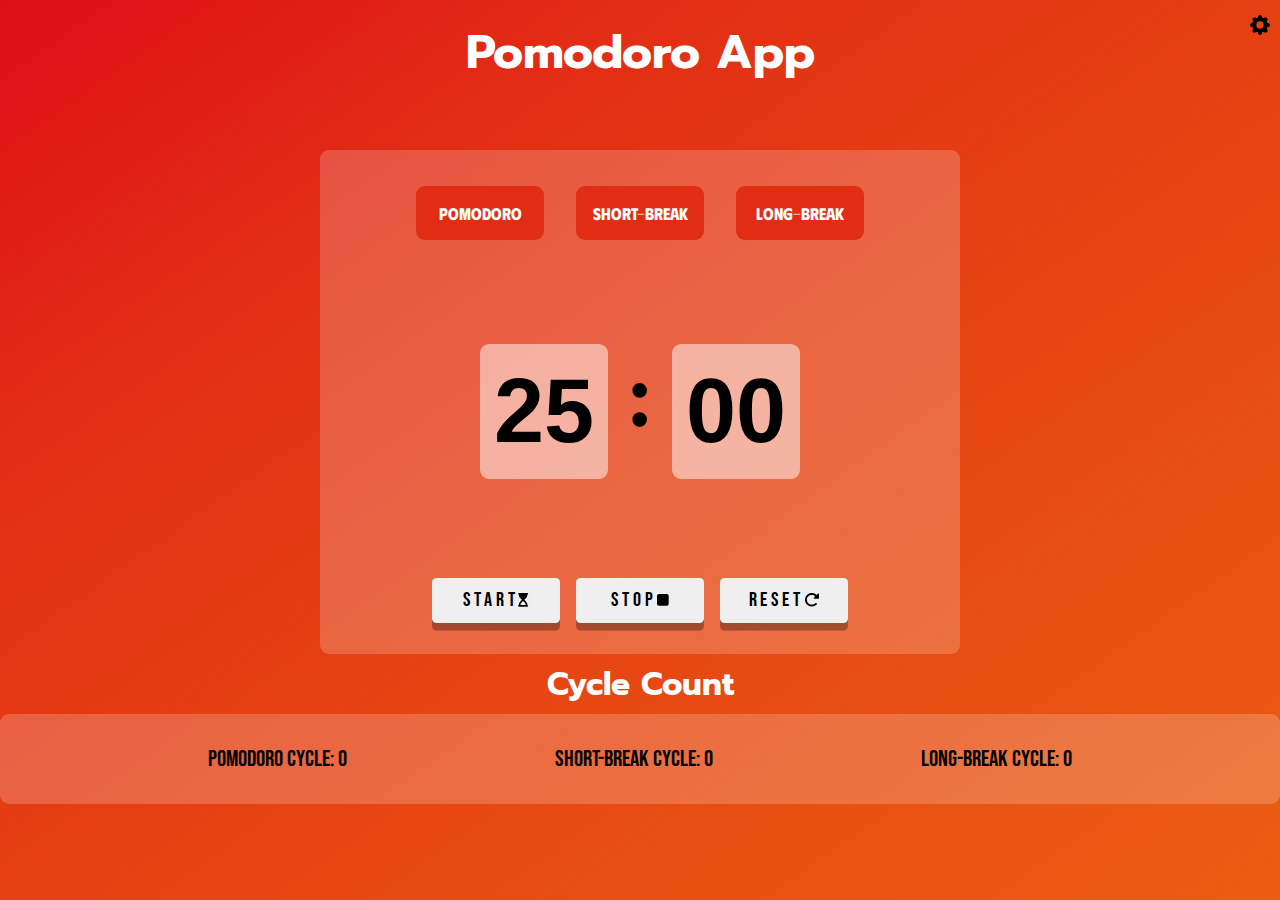
<file: My Work/Advanced Pomodoro TImer.html>
<!DOCTYPE html>
<html lang="en">

<head>
    <meta charset="UTF-8">
    <meta name="viewport" content="width=device-width, initial-scale=1.0">
    <title>Pomodoro TImer</title>
    <link rel="stylesheet"
        href="https://fonts.googleapis.com/css2?family=Material+Symbols+Outlined:opsz,wght,FILL,GRAD@24,400,0,0" />
    <style>
        @import url('https://fonts.googleapis.com/css2?family=Bebas+Neue&family=Phudu&family=Prompt&display=swap');

        html {
            font-size: 15px;
        }

        * {
            margin: 0;
            padding: 0;
        }

        body {
            background-repeat: no-repeat;
            background-attachment: fixed;
            position: relative;
            background-image: linear-gradient(to right bottom, #de0e17, #e22d15, #e54013, #e84f12, #eb5d12);
        }

        h1 {
            display: flex;
            justify-content: center;
            align-items: center;
            overflow: hidden;
            width: 100%;
            height: 7rem;
            font-size: 3.125rem;
            color: white;
            font-family: 'Prompt', sans-serif;
        }

        h1#heading2 {
            display: flex;
            justify-content: center;
            align-items: center;
            overflow: hidden;
            width: 100%;
            height: 4rem;
            font-size: 2.125rem;
            color: white;
            font-family: 'Prompt', sans-serif;
        }

        #box {
            width: 50%;
            height: 56vh;
            background-color: rgba(255, 255, 255, 0.2);
            display: flex;
            justify-content: space-evenly;
            align-items: center;
            flex-direction: column;
            margin: 5vh auto 0vh;
            border: none;
            border-radius: 0.6rem;
            z-index: 0;
        }

        #box2 {
            min-width: 50%;
            height: 10vh;
            background-color: rgba(255, 255, 255, 0.2);
            display: flex;
            justify-content: space-evenly;
            align-items: center;
            font-size: 1.5rem;
            margin: 0vh auto;
            border: none;
            font-family: 'Bebas Neue', sans-serif;
            border-radius: 0.6rem;
        }

        input::-webkit-outer-spin-button,
        input::-webkit-inner-spin-button {
            -webkit-appearance: none;
            margin: 0;
        }

        #Time_types {
            width: 80%;
            height: 10vh;
            display: flex;
            justify-content: space-evenly;
            align-items: center;
            text-transform: capitalize;
        }

        .type {
            width: 10vw;
            height: 6vh;
            display: flex;
            justify-content: center;
            align-items: center;
            color: white;
            background: #e22d15;
            border-radius: 0.6rem;
            cursor: pointer;
            transition: 1s;
            font-size: 1.125rem;
            font-family: 'Phudu', cursive;
        }

        .type:hover {
            background: white;
            color: #e22d15;
            box-shadow: 0px 0px 0.938rem 0.25rem rgba(255, 255, 255, 0.89);
        }

        .type:active {
            transform: scale(.50);
        }

        #time_input {
            width: 50%;
            height: 30vh;
            display: flex;
            justify-content: space-evenly;
            align-items: center;
            /* margin-bottom: 4vh; */
            overflow: hidden;
        }

        input {
            border-radius: 0.6rem;
            border: none;
            background-color: rgba(255, 255, 255, 0.5);
        }

        #colon,
        #minutes_input,
        #seconds_input {
            width: 10vw;
            height: 15vh;
            font-size: 6rem;
            font-weight: 700;
            text-align: center;
        }

        #btns {
            width: 35vw;
            /* background-color: black; */
            height: 8vh;
            display: flex;
            justify-content: space-evenly;
            align-items: center;
        }

        button {
            width: 10vw;
            height: 5vh;
            font-size: 1.3rem;
            border-radius: 0.3rem;
            border: none;
            display: flex;
            justify-content: center;
            align-items: center;
            cursor: pointer;
            letter-spacing: 0.3vw;
            box-shadow: 0px 0.50rem 0px 0px rgba(0, 0, 0, 0.3);
            font-family: 'Bebas Neue', sans-serif;
        }

        button:hover .icon {
            color: #de0e17;
        }

        button:active {
            transform: scale(.95);
        }

        #sgear {
            display: block;
            position: absolute;
            right: 10px;
            top: 15px;
            cursor: pointer;
            z-index: 2;
            /* background-color: white; */
        }

        #cgear {
            display: block;
            position: absolute;
            cursor: pointer;
            z-index: 0;
            right: 10px;
            top: 15px;
            color: white;
            font-weight: 20px;
        }

        #setting {
            background-image: linear-gradient(to right bottom, #0dc00c, #00bd4f, #00b873, #00b28c, #09aa9b);
            opacity: 1;
            width: 100%;
            top: 0;
            display: none;
            position: absolute;
            height: 100vh;
        }


        section#menu {
            color: white;
            background-color: rgba(235, 235, 235, 0.2);
            width: 40%;
            height: 70%;
            margin: 4vh auto;
            display: flex;
            flex-direction: column;
            justify-content: space-evenly;
            align-items: center;
            font-size: 30px;
            overflow: hidden;
            border-radius: 20px;
            border: none;
            font-family: 'Bebas Neue', sans-serif;
            outline-style: double;
            outline-width: 4px;
            outline-color: black;
        }

        .timemenu {
            width: 8vw;
            height: 10vh;
            margin-bottom: 2vh;
            font-size: 50px;
            font-family: 'Bebas Neue', sans-serif;
            letter-spacing: .2vw;
        }

        @media screen and (max-width:1150px) {}

        @media screen and (max-width:750px) {
            html {
                font-size: 15px;
            }

            #box {
                min-width: 40%;
                height: 70vh;
            }

            #Time_types {
                height: 15vh;
                flex-direction: column;
                justify-content: space-evenly;
                align-items: center;
            }

            .type {
                min-width: 80%;
                height: 3vh;
                font-weight: 300;
                font-size: 1rem;
                font-family: 'Phudu', cursive;
            }

            #time_input {
                min-width: 80%;
                height: 20vh;
                display: flex;
            }


            #colon,
            #minutes_input,
            #seconds_input {
                width: 15vw;
                height: 15vh;
                font-size: 4rem;
                text-align: center;
            }

            #btns {
                width: 80%;
                height: 8vh;
                justify-content: space-between;
                align-items: center;
            }

            button {
                min-width: 30%;
                height: 3vh;
                font-size: 1rem;
            }

            section#menu {
                font-size: 20px;
            }

            .timemenu {
                font-size: 20px;
            }
        }

        @media screen and (max-width:450px) {
            #box {
                min-width: 80%;
            }

            #time_input {
                min-width: 80%;
                flex-direction: row;
                height: auto;
                margin: 3vh 0vh;
            }

            #time_input input {
                width: 40%;
                height: 14vh;
                font-size: 4rem;
            }
            #setting{
                height: 125vh;
            }

            section#menu {
                min-width: 80%;
                height: 70vh;
            }

            section#menu span {
                display: flex;
                flex-direction: row;
                justify-content: center;
                align-items: center;
                width: 90%;
                flex-wrap: nowrap;
                padding: 1vh;
            }

            .timemenu {
                width: 16vw;
                height: 10vh;
                margin-bottom: 2vh;
                font-size: 50px;
                font-family: 'Bebas Neue', sans-serif;
                letter-spacing: .2vw;
            }
        }

        @media screen and (max-width:350px) {
            h1 {
                font-size: 2.125rem;
            }

            .type {
                letter-spacing: .1rem;
                font-weight: 100;
                font-size: .5rem;
                font-family: 'Phudu', cursive;
            }

            section#menu {
                color: white;
                background-color: rgba(235, 235, 235, 0.2);
                width: 40%;
                height: 80%;
                font-size: 15px;
            }

            #box {
                min-width: 80%;
                height: auto;
                padding: 3vh 3vh;
            }

            #box2 {
                font-size: 1rem;
            }

            #Time_types {
                min-width: 100%;
                flex-direction: column;
            }

            #Time_types .type {
                min-width: 50%;
                font-size: .6rem;
            }

            #time_input {
                min-width: 80%;
                flex-direction: row;
                height: auto;
                margin: 3vh 0vh;
            }

            #time_input input {
                width: 40%;
                height: 14vh;
                font-size: 4rem;
            }

            #btns {
                min-width: 90%;
                height: max-content;
                flex-direction: row;

            }

            #btns button {
                min-width: 30%;
                font-size: 1rem;
            }
            section#menu {
                min-width: 80%;
                height: 50%;
            }

            section#menu span {
                display: flex;
                flex-direction: row;
                justify-content: center;
                align-items: center;
                width: 90%;
                flex-wrap: nowrap;
                padding: 1vh;
            }

            .timemenu {
                width: 16vw;
                height: 10vh;
                margin-bottom: 2vh;
                font-size: 50px;
                font-family: 'Bebas Neue', sans-serif;
                letter-spacing: .2vw;
            }
        }

        @media screen and (max-width:250px) {
            #time_input input {
                width: 100%;
                height: 14vh;
                font-size: 3rem;
            }
        }
    </style>
</head>

<body>
    <h1>Pomodoro App</h1>
    <div id="setting" class="">
        <h1>Set Custom Time</h1>
        <svg xmlns="http://www.w3.org/2000/svg" width="20" height="20" fill="currentColor" id="cgear"
            viewBox="0 0 16 16">
            <path
                d="M14 1a1 1 0 0 1 1 1v12a1 1 0 0 1-1 1H2a1 1 0 0 1-1-1V2a1 1 0 0 1 1-1h12zM2 0a2 2 0 0 0-2 2v12a2 2 0 0 0 2 2h12a2 2 0 0 0 2-2V2a2 2 0 0 0-2-2H2z" />
            <path
                d="M4.646 4.646a.5.5 0 0 1 .708 0L8 7.293l2.646-2.647a.5.5 0 0 1 .708.708L8.707 8l2.647 2.646a.5.5 0 0 1-.708.708L8 8.707l-2.646 2.647a.5.5 0 0 1-.708-.708L7.293 8 4.646 5.354a.5.5 0 0 1 0-.708z" />
        </svg>
        <section id="menu">
            <span>
                <label for="pomodoro">Enter Pomorodo Time <br>
                </label> <input id="pminute" class="timemenu" type="number"> : <input id="psecond" class="timemenu"
                    type="number">
            </span>
            <span>
                <label for="short-break">Enter Short-Break Time <br>
                </label> <input id="sminute" class="timemenu" type="number"> : <input id="ssecond" class="timemenu"
                    type="number">
            </span>
            <span>
                <label for="long-break">Enter Long-Break Time <br>
                </label> <input id="lminute" class="timemenu" type="number"> : <input id="lsecond" class="timemenu"
                    type="number">
            </span>
            <span>
                <button id="timeSubmit" type="submit">Submit</button>
            </span>
        </section>
    </div>
    <svg xmlns="http://www.w3.org/2000/svg" width="20" height="20" fill="currentColor" id="sgear" viewBox="0 0 16 16">
        <path
            d="M9.405 1.05c-.413-1.4-2.397-1.4-2.81 0l-.1.34a1.464 1.464 0 0 1-2.105.872l-.31-.17c-1.283-.698-2.686.705-1.987 1.987l.169.311c.446.82.023 1.841-.872 2.105l-.34.1c-1.4.413-1.4 2.397 0 2.81l.34.1a1.464 1.464 0 0 1 .872 2.105l-.17.31c-.698 1.283.705 2.686 1.987 1.987l.311-.169a1.464 1.464 0 0 1 2.105.872l.1.34c.413 1.4 2.397 1.4 2.81 0l.1-.34a1.464 1.464 0 0 1 2.105-.872l.31.17c1.283.698 2.686-.705 1.987-1.987l-.169-.311a1.464 1.464 0 0 1 .872-2.105l.34-.1c1.4-.413 1.4-2.397 0-2.81l-.34-.1a1.464 1.464 0 0 1-.872-2.105l.17-.31c.698-1.283-.705-2.686-1.987-1.987l-.311.169a1.464 1.464 0 0 1-2.105-.872l-.1-.34zM8 10.93a2.929 2.929 0 1 1 0-5.86 2.929 2.929 0 0 1 0 5.858z" />
    </svg>

    <section id="box">
        <div id="Time_types">
            <h3 class="type">pomodoro</h3>
            <h3 class="type">short-break</h3>
            <h3 class="type">long-break</h3>
        </div>
        <div id="time_input">
            <input type="number" id="minutes_input" value="25" readonly>
            <div id="colon">:</div>
            <input type="number" id="seconds_input" value="00" readonly>
        </div>
        <div id="btns">
            <button id="startTime">Start <svg class="icon" xmlns="http://www.w3.org/2000/svg" height=".7em"
                    viewBox="0 0 384 512">
                    <path
                        d="M32 0C14.3 0 0 14.3 0 32S14.3 64 32 64V75c0 42.4 16.9 83.1 46.9 113.1L146.7 256 78.9 323.9C48.9 353.9 32 394.6 32 437v11c-17.7 0-32 14.3-32 32s14.3 32 32 32H64 320h32c17.7 0 32-14.3 32-32s-14.3-32-32-32V437c0-42.4-16.9-83.1-46.9-113.1L237.3 256l67.9-67.9c30-30 46.9-70.7 46.9-113.1V64c17.7 0 32-14.3 32-32s-14.3-32-32-32H320 64 32zM288 437v11H96V437c0-25.5 10.1-49.9 28.1-67.9L192 301.3l67.9 67.9c18 18 28.1 42.4 28.1 67.9z" />
                </svg></button>
            <button id="stopTime">Stop <svg xmlns="http://www.w3.org/2000/svg" height=".8em" viewBox="0 0 384 512">
                    <path
                        d="M0 128C0 92.7 28.7 64 64 64H320c35.3 0 64 28.7 64 64V384c0 35.3-28.7 64-64 64H64c-35.3 0-64-28.7-64-64V128z" />
                </svg></button>
            <button id="reset">Reset <svg xmlns="http://www.w3.org/2000/svg" height=".8em" viewBox="0 0 512 512">
                    <path
                        d="M463.5 224H472c13.3 0 24-10.7 24-24V72c0-9.7-5.8-18.5-14.8-22.2s-19.3-1.7-26.2 5.2L413.4 96.6c-87.6-86.5-228.7-86.2-315.8 1c-87.5 87.5-87.5 229.3 0 316.8s229.3 87.5 316.8 0c12.5-12.5 12.5-32.8 0-45.3s-32.8-12.5-45.3 0c-62.5 62.5-163.8 62.5-226.3 0s-62.5-163.8 0-226.3c62.2-62.2 162.7-62.5 225.3-1L327 183c-6.9 6.9-8.9 17.2-5.2 26.2s12.5 14.8 22.2 14.8H463.5z" />
                </svg></button>
        </div>
    </section>

    <h1 id="heading2">Cycle Count</h1>
    <section id="box2">
        <div>Pomodoro Cycle: <span id="pcount">0</span></div>
        <div>Short-Break Cycle: <span id="scount">0</span></div>
        <div>Long-Break Cycle: <span id="lcount">0</span></div>

    </section>

    <script>
        let obj2 = {
            pminute: 0,
            psecond: 0,
            sminute: 0,
            ssecond: 0,
            lminute: 0,
            lsecond: 0
        }

        let reset = document.getElementById("reset")
        let minutes = document.getElementById("minutes_input");
        let seconds = document.getElementById("seconds_input");
        let count = 2
        let pcount = 1
        let scount = 1
        let lcount = 0
        let startTime = document.getElementById("startTime");
        let stoptime = document.getElementById("stopTime");
        let time = null;
        let myAudio = new Audio('alarm-clock-short-6402.mp3')
        let obj = {
            minute: minutes.value,
            second: seconds.value,
        }

        let settingbtn = document.getElementById("sgear");
        settingbtn.addEventListener("click", () => {
            console.log("setting Btn Clicked");
            settingbtn.style.zIndex = -1
            canclebtn.style.zIndex = 3
            document.getElementById("setting").style.display = "block"
            document.getElementById("cgear").style.zIndex = 3
        })

        let canclebtn = document.getElementById("cgear");
        canclebtn.addEventListener("click", () => {
            console.log("cancle Btn Clicked");
            canclebtn.style.zIndex = -1
            settingbtn.style.zIndex = 2
            document.getElementById("setting").style.display = "none"
            document.getElementById("cgear").style.zIndex = 0
        })
        let timeSubmit = document.getElementById("timeSubmit");
        timeSubmit.addEventListener("click", () => {
            let pminutes = document.getElementById("pminute");
            let pseconds = document.getElementById("psecond");
            let sminutes = document.getElementById("sminute");
            let sseconds = document.getElementById("ssecond");
            let lminutes = document.getElementById("lminute");
            let lseconds = document.getElementById("lsecond");
            obj2.pminute = pminutes.value,
                obj2.psecond = pseconds.value,
                obj2.sminute = sminutes.value,
                obj2.ssecond = sseconds.value,
                obj2.lminute = lminutes.value,
                obj2.lsecond = lseconds.value
            minutes.value = pminutes.value
            seconds.value = pseconds.value
            canclebtn.style.zIndex = -1
            settingbtn.style.zIndex = 2
            document.getElementById("setting").style.display = "none"
            document.getElementById("cgear").style.zIndex = 0
        })

        function switchtoPomo() {
            pomobtn.style.background = "white"
            pomobtn.style.color = "#e22d15"
            document.body.style.backgroundImage = "linear-gradient(to right bottom, #de0e17, #e22d15, #e54013, #e84f12, #eb5d12)";
            Shortbtn.style.background = "#e22d15"
            Shortbtn.style.color = "white"
            Longbtn.style.background = "#e22d15"
            Longbtn.style.color = "white"
            if (obj2.pminute == 0 && obj2.psecond == 0) {
                minutes.value = 25;
                seconds.value = "00"
            }
            else {
                minutes.value = obj2.pminute
                seconds.value = obj2.psecond
            }
            obj.minute = minutes.value,
                obj.second = seconds.value,
                console.log(obj);

        }
        function switchtoShort() {
            pomobtn.style.background = "#004d7a"
            pomobtn.style.color = "white"
            Shortbtn.style.background = "white"
            Shortbtn.style.color = "#004d7a"
            document.body.style.backgroundImage = "linear-gradient(to right bottom, #051937, #004d7a, #008793, #00bf72, #a8eb12)";
            Longbtn.style.background = "#004d7a"
            Longbtn.style.color = "white"
            if (obj2.sminute == 0 && obj2.ssecond == 0) {

                minutes.value = "05";
                seconds.value = "00"
            }
            else {
                minutes.value = obj2.sminute
                seconds.value = obj2.ssecond
            }

            obj.minute = minutes.value,
                obj.second = seconds.value,
                console.log(obj);
        }
        function switchtoLong() {
            pomobtn.style.background = "#0a9114"
            pomobtn.style.color = "white"
            Shortbtn.style.background = "#0a9114"
            Shortbtn.style.color = "white"
            Longbtn.style.background = "white"
            Longbtn.style.color = "#0a9114"
            document.body.style.backgroundImage = "linear-gradient(to right bottom, #036f11, #0a9114, #17b414, #26d90f, #38ff00)";
            if (obj2.lminute == 0 && obj2.lsecond == 0) {

                minutes.value = 15;
                seconds.value = "00";
            }
            else {
                minutes.value = obj2.lminute
                seconds.value = obj2.lsecond
            }
            obj.minute = minutes.value,
                obj.second = seconds.value,
                console.log(obj);
        }

        function PomodoroTime() {

            if (minutes.value != 0 && seconds.value == 0) {
                minutes.value.innerHTML = minutes.value--;
                seconds.value = 59;

            }
            else if (minutes.value == 0 && seconds.value == 0) {
                console.log(`${minutes.value}:${seconds.value}`)
                clearInterval(time)
                myAudio.play()
                minutes.value = obj.minute
                seconds.value = obj.second
                console.log("Time-Out");

                if (count % 2 == 0 && pcount < 5) {
                    switchtoShort()
                    document.getElementById("pcount").innerText = pcount
                    alert("p TIme up" + pcount)
                    pcount++;
                    count++;
                }
                else if (count % 2 == 1 && scount < 5) {
                    if (pcount == 5) {
                        switchtoLong();
                        document.getElementById("lcount").innerText = 1
                    }
                    else {
                        switchtoPomo()
                        document.getElementById("scount").innerText = scount
                        alert("s TIme up" + scount)
                        scount++;
                        count++;
                    }
                }
            }
            else {
                console.log(`${minutes.value}:${seconds.value}`)
                seconds.value--;
            }
        }

        let pomobtn = document.getElementsByTagName("h3")[0]
        pomobtn.addEventListener("click", () => {
            pomobtn.style.background = "white"
            pomobtn.style.color = "#e22d15"
            document.body.style.backgroundImage = "";
            Shortbtn.style.background = "#e22d15"
            Shortbtn.style.color = "white"
            Longbtn.style.background = "#e22d15"
            Longbtn.style.color = "white"
            if (obj2.sminute == 0 && obj2.ssecond == 0) {
                minutes.value = 25;
                seconds.value = "00"
            }
            else {
                minutes.value = obj2.pminute
                seconds.value = obj2.psecond
            }
            obj.minute = minutes.value,
                obj.second = seconds.value,
                console.log(obj);
        })

        let Shortbtn = document.getElementsByTagName("h3")[1]
        Shortbtn.addEventListener("click", () => {
            pomobtn.style.background = "#004d7a"
            pomobtn.style.color = "white"
            Shortbtn.style.background = "white"
            Shortbtn.style.color = "#004d7a"
            document.body.style.backgroundImage = "linear-gradient(to right bottom, #051937, #004d7a, #008793, #00bf72, #a8eb12)";
            Longbtn.style.background = "#004d7a"
            Longbtn.style.color = "white"
            if (obj2.sminute == 0 && obj2.ssecond == 0) {

                minutes.value = "05";
                seconds.value = "00"
            }
            else {
                minutes.value = obj2.sminute
                seconds.value = obj2.ssecond
            }

            obj.minute = minutes.value,
                obj.second = seconds.value,
                console.log(obj);
        })

        let Longbtn = document.getElementsByTagName("h3")[2]
        Longbtn.addEventListener("click", () => {
            pomobtn.style.background = "#0a9114"
            pomobtn.style.color = "white"
            Shortbtn.style.background = "#0a9114"
            Shortbtn.style.color = "white"
            Longbtn.style.background = "white"
            Longbtn.style.color = "#0a9114"
            document.body.style.backgroundImage = "linear-gradient(to right bottom, #036f11, #0a9114, #17b414, #26d90f, #38ff00)";
            if (obj2.lminute == 0 && obj2.lsecond == 0) {

                minutes.value = 15;
                seconds.value = "00";
            }
            else {
                minutes.value = obj2.lminute
                seconds.value = obj2.lsecond
            }
            obj.minute = minutes.value,
                obj.second = seconds.value,
                console.log(obj);
        })

        startTime.addEventListener("click", () => {
            time = setInterval(() => {
                PomodoroTime()
            }, 1000);
        })

        stoptime.addEventListener("click", () => {
            clearInterval(time)
            if (minutes.value == obj.minute) {

                startTime.innerHTML = "Start"
            }
            else {
                startTime.innerHTML = `Resume <svg xmlns="http://www.w3.org/2000/svg"  height=".7em" viewBox="0 0 384 512"><!--! Font Awesome Free 6.4.2 by @fontawesome - https://fontawesome.com License - https://fontawesome.com/license (Commercial License) Copyright 2023 Fonticons, Inc. --><path d="M73 39c-14.8-9.1-33.4-9.4-48.5-.9S0 62.6 0 80V432c0 17.4 9.4 33.4 24.5 41.9s33.7 8.1 48.5-.9L361 297c14.3-8.7 23-24.2 23-41s-8.7-32.2-23-41L73 39z"/></svg>`
            }

        })

        reset.addEventListener("click", () => {
            clearInterval(time)
            startTime.innerHTML = `Start <svg xmlns="http://www.w3.org/2000/svg"  height=".8em"
                    viewBox="0 0 384 512"><path
                        d="M32 0C14.3 0 0 14.3 0 32S14.3 64 32 64V75c0 42.4 16.9 83.1 46.9 113.1L146.7 256 78.9 323.9C48.9 353.9 32 394.6 32 437v11c-17.7 0-32 14.3-32 32s14.3 32 32 32H64 320h32c17.7 0 32-14.3 32-32s-14.3-32-32-32V437c0-42.4-16.9-83.1-46.9-113.1L237.3 256l67.9-67.9c30-30 46.9-70.7 46.9-113.1V64c17.7 0 32-14.3 32-32s-14.3-32-32-32H320 64 32zM288 437v11H96V437c0-25.5 10.1-49.9 28.1-67.9L192 301.3l67.9 67.9c18 18 28.1 42.4 28.1 67.9z" />
                </svg>`
            minutes.value = obj.minute
            seconds.value = obj.second
        })
    </script>
</body>

</html>
</file>
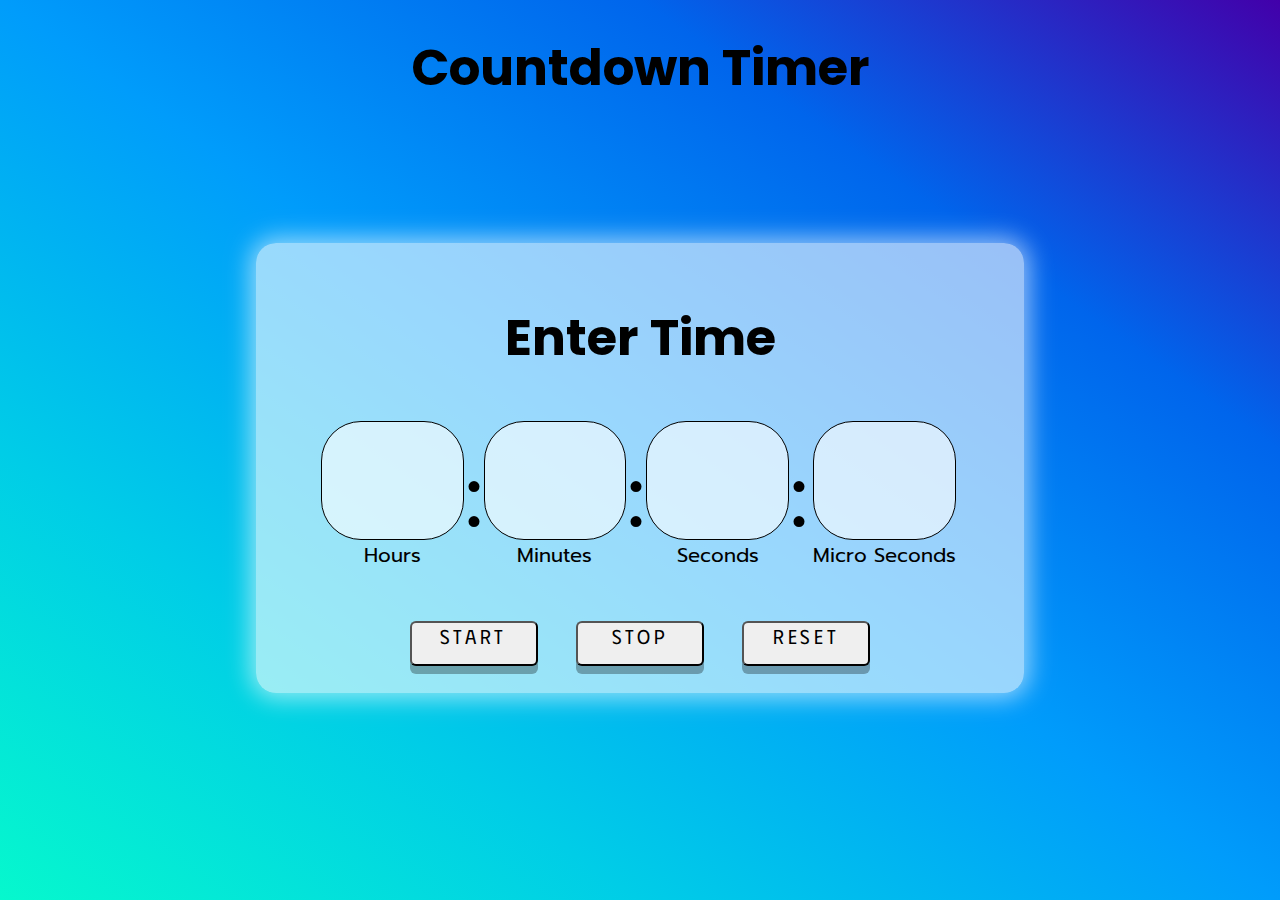
<file: My Work/Count-Down Watch.html>
<!DOCTYPE html>
<html lang="en">

<head>
    <meta charset="UTF-8">
    <meta name="viewport" content="width=device-width, initial-scale=1.0">
    <title>Countdown TImer</title>
    <style>
        @import url('https://fonts.googleapis.com/css2?family=Bebas+Neue&family=Phudu&family=Poppins:wght@300&family=Prompt&display=swap');

        * {
            margin: 0;
            padding: 0;
        }

        html {
            font-size: 16px;
        }

        body {
            background-repeat: no-repeat;
            background-attachment: fixed;
            background-image: linear-gradient(to left bottom, #4200aa, #0065ec, #009cfb, #00cde7, #06f8cd);
        }

        h1 {
            display: flex;
            justify-content: center;
            align-items: center;
            width: 100%;
            height: 15vh;
            font-size: 50px;
            font-family: 'Poppins', sans-serif;
        }

        #timeHeading {
            width: max-content;
            background-color: red;

        }

        #box {
            width: 60%;
            height: 50vh;
            display: flex;
            flex-direction: column;
            justify-content: center;
            align-items: center;
            margin: 12vh auto;
            border-radius: 20px;
            background-color: rgba(255, 255, 255, 0.6);
            box-shadow: 0px 0px 24px 5px rgba(255, 255, 255, 0.6);
            font-family: 'Prompt', sans-serif;

        }

        input::-webkit-outer-spin-button,
        input::-webkit-inner-spin-button {
            -webkit-appearance: none;
            margin: 0;
        }



        #time_input {
            width: 100%;
            height: 20vh;
            overflow: hidden;
            display: flex;
            justify-content: center;
            align-items: center;
            margin-bottom: 4vh;
            font-size: 100px;
        }

        .timeBox {
            width: 11vw;
            height: 13vh;
            font-size: 80px;
            text-align: center;
            border-radius: 40px;
            border: 1px solid black;
            font-family: 'Phudu', cursive;
            background-color: rgba(255, 255, 255, 0.6);

        }

        span.showTime {
            width: max-content;
            display: flex;
            overflow: hidden;
            text-align: center;
            font-size: 20px;
            text-transform: capitalize;
            flex-direction: column;
            justify-content: center;
            align-items: center;
        }

        .showTime:last-child {
            min-width: 150px;
        }

        #btns {
            width: 60%;
            display: flex;
            justify-content: space-between;
        }

        button {
            width: 10vw;
            height: 5vh;
            border-radius: 6px;
            font-size: 20px;
            display: flex;
            justify-content: center;
            cursor: pointer;
            letter-spacing: 0.3vw;
            box-shadow: 0px 0.50rem 0px 0px rgba(0, 0, 0, 0.3);
            font-family: 'Phudu', cursive;
        }

        button:hover {
            color: #0065ec;
            background-color: white;
            border-color: white;
        }

        button:active {
            transform: scale(.95);
        }

        #box2 {
            min-width: 50vw;
            overflow: hidden;
        }

        /* #status {
            transform: translateY(100px); 
        } */
        @media screen and (max-width:1000px) {
            #box {
                width: 90%;
            }

            #time_input {
                width: 100%;
                height: 20vh;
                overflow: hidden;
                display: flex;
                justify-content: space-evenly;
                align-items: center;
                margin-bottom: 4vh;
                font-size: 100px;
            }

            .timeBox {
                width: 15vw;
                height: 13vh;
                font-size: 80px;
                text-align: center;
            }
        }

        @media screen and (max-width:850px) {
            #box {
                width: 100%;
            }

            .timeBox {
                width: 15vw;
                height: 13vh;
                font-size: 50px;
                text-align: center;
            }
            #btns{
                min-width:60% ;
            }
            button {
            min-width: 18vw;
            height: 5vh;
            border-radius: 6px;
            font-size: 20px;
            display: flex;
            justify-content: center;
            cursor: pointer;
            letter-spacing: 0.3vw;
            box-shadow: 0px 0.50rem 0px 0px rgba(0, 0, 0, 0.3);
            font-family: 'Phudu', cursive;
        }

        }

        @media screen and (max-width:600px) {
            .timeBox {
                font-size: 20px;
                text-align: center;
            }
            h1 {
                font-size: 30px;
            }
            span.showTime {
            font-size: 10px;
        }
        .showTime {
            width: 100px;
        }
        .showTime:last-child {
            min-width: 100px;
        }
        }
    </style>
</head>

<body>
    <h1>Countdown Timer</h1>
    <section id="box">
        <div id="box2">
            <h1 id="status">Enter Time</h1>
        </div>
        <div id="time_input">
            <span class="showTime">
                <input type="number" class="timeBox" name="hours" id="hours_input" minlength="0" maxlength="23">hours
            </span>:
            <span class="showTime">
                <input type="number" class="timeBox" name="minutes" id="minutes_input" minlength="0" maxlength="59">
                Minutes</span>:
            <span class="showTime">
                <input type="number" class="timeBox" name="seconds" id="seconds_input" minlength="0" maxlength="59">
                Seconds</span>:
            <span class="showTime">
                <input type="number" class="timeBox" name="seconds" id="microseconds_input" minlength="0"
                    maxlength="99">
                Micro Seconds</span>
        </div>
        <div id="btns">
            <button id="startTime">Start</button>
            <button id="stopTime">Stop</button>
            <button id="reset">Reset</button>
        </div>
    </section>
    <script>
        let hours = document.getElementById("hours_input");
        let minutes = document.getElementById("minutes_input");
        let seconds = document.getElementById("seconds_input");
        let microseconds = document.getElementById("microseconds_input");
        let startTime = document.getElementById("startTime");
        let stoptime = document.getElementById("stopTime");
        let reset = document.getElementById("reset")
        let btn = document.getElementById("status");
        let timeobj = {
            Hours: hours.value,
            Minutes: minutes.value,
            Seconds: seconds.value,
            Microseconds: microseconds.value
        }

        let time =

            stoptime.addEventListener("click", () => {
                clearInterval(time)
                document.body.style.backgroundImage = 'linear-gradient(to left bottom, #dcdc02, #c5e300, #a8eb00, #82f200, #46f806)';

                setTimeout(() => {
                    document.getElementById("box2").style.display = "block"
                    btn.style.transform = "translateY(100px)"
                }, 0);
                setTimeout(() => {
                    btn.innerText = "Time Stops Now..."
                    title()
                }, 800);
                document.getElementsByTagName("h1")[0].style.color = "black"
            })

        reset.addEventListener("click", () => {
            clearInterval(time)
            if (hours.value == 0 && minutes.value == 0 && seconds.value == 0 && microseconds.value == 0) {
                hours.value = 0
                minutes.value = 0
                seconds.value = 0
                microseconds.value = 0
            }
            else {
                hours.value = timeobj.Hours
                minutes.value = timeobj.Minutes
                seconds.value = timeobj.Seconds
                microseconds.value = timeobj.Microseconds
            }
            document.body.style.backgroundImage = 'linear-gradient(to left bottom, #4200aa, #0065ec, #009cfb, #00cde7, #06f8cd)';

            setTimeout(() => {
                document.getElementById("box2").style.display = "block"
                btn.style.transform = "translateY(100px)"
            }, 0);
            setTimeout(() => {
                btn.innerText = "You Reset The Time"
                title()
            }, 800);

        })

        function CurrentTime() {

            if (hours.value != 0 && minutes.value != 0 && seconds.value != 0 && microseconds.value == 0) {
                seconds.value--;
                microseconds.value = 99;
                console.log(`${hours.value}:${minutes.value}:${seconds.value}:${microseconds.value}`)
            }
            else if (hours.value != 0 && minutes.value != 0 && seconds.value == 0 && microseconds.value == 0) {
                minutes.value--;
                seconds.value = 59;
                microseconds.value = 99;
                console.log(`${hours.value}:${minutes.value}:${seconds.value}:${microseconds.value}`)
            }
            else if (hours.value != 0 && minutes.value == 0 && seconds.value == 0 && microseconds.value == 0) {
                hours.value--;
                minutes.value = 59;
                seconds.value = 59;
                microseconds.value = 99;
                console.log(`${hours.value}:${minutes.value}:${seconds.value}:${microseconds.value}`)
            }
            else if (hours.value == 0 && minutes.value != 0 && seconds.value == 0 && microseconds.value == 0) {
                hours.value = 0;
                minutes.value--;
                seconds.value = 59;
                microseconds.value = 99;
                console.log(`${hours.value}:${minutes.value}:${seconds.value}:${microseconds.value}`)
            }
            else if (hours.value == 0 && minutes.value == 0 && seconds.value != 0 && microseconds.value == 0) {
                seconds.value--;
                microseconds.value = 99;
                console.log(`${hours.value}:${minutes.value}:${seconds.value}:${microseconds.value}`)
            }
            else if (hours.value == 0 && minutes.value != 0 && seconds.value != 0 && microseconds.value == 0) {
                hours.value = 0;
                seconds.value--;
                microseconds.value = 99;
                console.log(`${hours.value}:${minutes.value}:${seconds.value}:${microseconds.value}`)
            }
            else if (hours.value != 0 && minutes.value == 0 && seconds.value != 0 && microseconds.value == 0) {
                seconds.value--;
                microseconds.value = 99;
                console.log(`${hours.value}:${minutes.value}:${seconds.value}:${microseconds.value}`)
            }
            else if (hours.value == 0 && minutes.value == 0 && seconds.value == 0 && microseconds.value == 0) {
                console.log(`${hours.value}:${minutes.value}:${seconds.value}:${microseconds.value}`)
                clearInterval(time)
                console.log("Time-Out");
            }
            else {
                microseconds.value--;
                console.log(`${hours.value}:${minutes.value}:${seconds.value}:${microseconds.value}`)
            }
        }

        function title() {
            btn.style.transition = "2s"
            btn.style.transform = "translateY(0px)"
            return;
        }

        startTime.addEventListener("click", () => {
            if (hours.value == 0 && minutes.value == 0 && seconds.value == 0 && microseconds.value == 0) {
                alert("Enter Some Value")
            }
            else {

                document.body.style.backgroundImage = 'linear-gradient(to left bottom, #dc1e02, #ef6300, #fa9700, #fdc800, #f8f806)';
                timeobj.Hours = hours.value,
                    timeobj.Minutes = minutes.value,
                    timeobj.Seconds = seconds.value,
                    timeobj.Microseconds = microseconds.value
                setTimeout(() => {
                    document.getElementById("box2").style.display = "block"
                    btn.style.transform = "translateY(100px)"
                }, 0);
                setTimeout(() => {
                    btn.innerHTML = "Time Starts..."
                    title()
                }, 800);
                time = setInterval(() => {
                    CurrentTime()
                }, 10);
            }
        })
    </script>
</body>

</html>
</file>
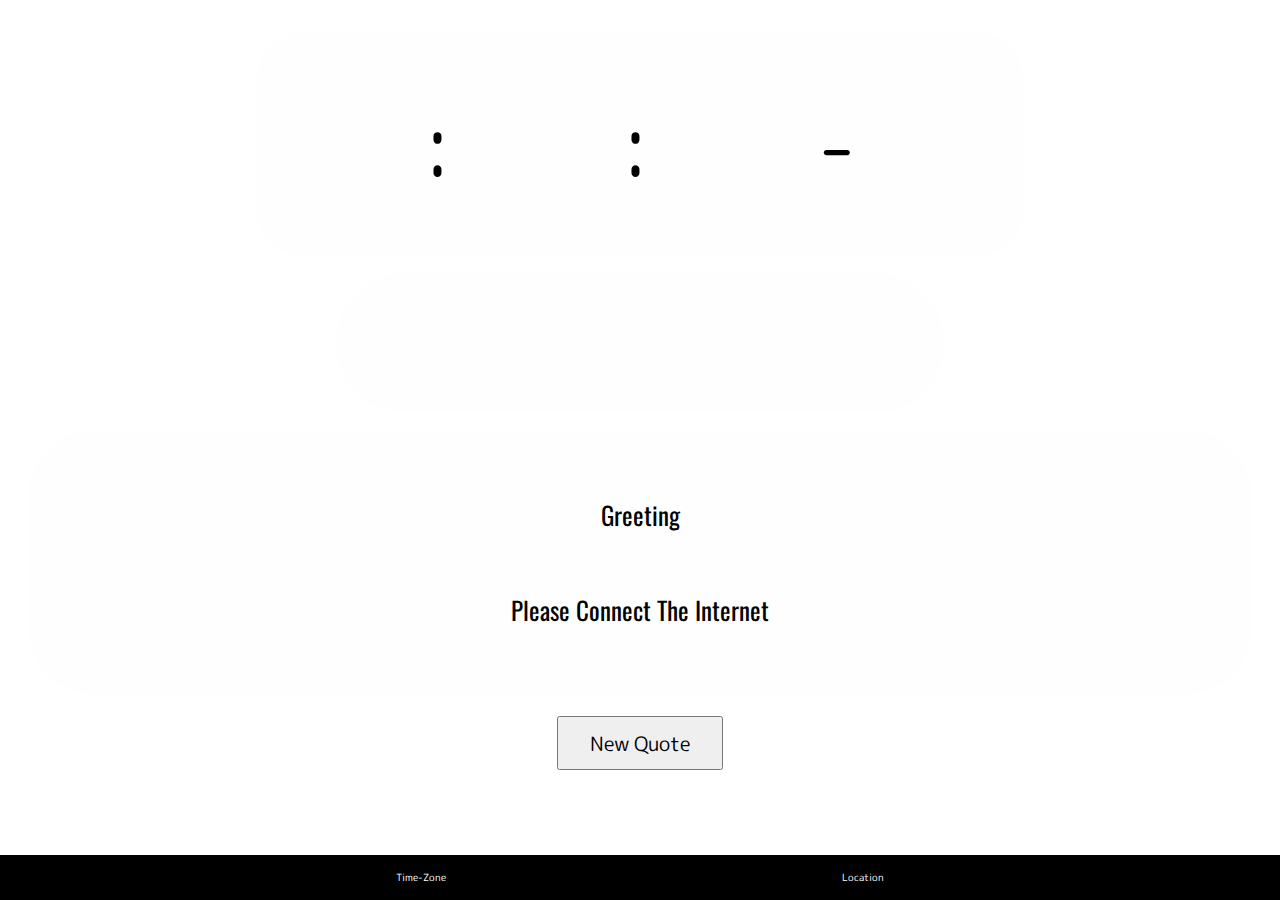
<file: My Work/Digital_Clock With Quote, Location.html>
<!DOCTYPE html>
<html lang="en">

<head>
    <meta charset="UTF-8">
    <meta name="viewport" content="width=device-width, initial-scale=1.0">
    <title>Digital Clock</title>
    <style>
        @import url('https://fonts.googleapis.com/css2?family=M+PLUS+Rounded+1c:wght@500&family=Oswald&family=Varela+Round&display=swap');

        * {
            margin: 0;
            padding: 0;
            font-family: 'M PLUS Rounded 1c', sans-serif;
        }

        body {
            background-size: cover;
            background-repeat: no-repeat;
            background-attachment: fixed;
        }

        #st {
            display: -webkit-box;
            display: -ms-flexbox;
            display: flex;
            -webkit-box-pack: space-evenly;
            -ms-flex-pack: space-evenly;
            justify-content: space-evenly;
            -webkit-box-align: center;
            -ms-flex-align: center;
            align-items: center;
            width: 60vw;
            height: 25vh;
            margin: 2rem auto 2rem auto;
            border-radius: 50px;
            background-color: rgba(253, 253, 253, 0.4);
        }

        span {
            display: -webkit-box;
            display: -ms-flexbox;
            display: flex;
            -webkit-box-pack: center;
            -ms-flex-pack: center;
            justify-content: center;
            -webkit-box-align: center;
            -ms-flex-align: center;
            align-items: center;
            width: 11vw;
            height: 18vh;
            border-radius: 50px;
            background: transparent;
            background-color: rgba(253, 253, 253, 0.588);
        }


        .font {
            text-align: center;
            font-size: 85px;
        }

        #day {
            width: 45vw;
            height: 12vh;
            display: -webkit-box;
            display: -ms-flexbox;
            display: flex;
            -webkit-box-pack: center;
            -ms-flex-pack: center;
            justify-content: center;
            -webkit-box-align: center;
            -ms-flex-align: center;
            align-items: center;
            font-size: 60px;
            border-radius: 50px;
            outline: 15px solid rgba(253, 253, 253, 0.4);
            margin: 2rem auto 3rem auto;
            background-color: rgba(253, 253, 253, 0.588);
            /* background-color: rgba(253, 253, 253, 1); */
            font-family: 'Oswald';
        }

        .box {
            width: 90vw;
            height: 26vh;
            display: -webkit-box;
            display: -ms-flexbox;
            display: flex;
            -webkit-box-orient: vertical;
            -webkit-box-direction: normal;
            -ms-flex-direction: column;
            flex-direction: column;
            -webkit-box-pack: space-evenly;
            -ms-flex-pack: space-evenly;
            justify-content: space-evenly;
            -webkit-box-align: center;
            -ms-flex-align: center;
            align-items: center;
            font-size: 25px;
            border-radius: 50px;
            outline: 15px solid rgba(253, 253, 253, 0.4);
            margin: 0rem auto;
            padding: 0px 20px;
            background-color: rgba(253, 253, 253, 0.588);
            /* background-color: rgba(253, 253, 253, 1); */
            font-family: 'Oswald';
            -o-text-overflow: clip;
            text-overflow: clip;
            overflow: auto;
        }

        #greet {
            min-width: 20vw;
            height: 5vh;
            text-align: center;
            font-family: 'Oswald';
        }

        #quote {
            width: 90vw;
            display: -webkit-box;
            display: -ms-flexbox;
            display: flex;
            -webkit-box-pack: center;
            -ms-flex-pack: center;
            justify-content: center;
            -webkit-box-align: center;
            -ms-flex-align: center;
            align-items: center;
            font-family: 'Oswald';
            -o-text-overflow: clip;
            text-overflow: clip;
            overflow: auto;
        }

        button {
            min-width: 13vw;
            height: 6vh;
            display: -webkit-box;
            display: -ms-flexbox;
            display: flex;
            -webkit-box-pack: center;
            -ms-flex-pack: center;
            justify-content: center;
            -webkit-box-align: center;
            -ms-flex-align: center;
            align-items: center;
            font-size: 20px;
            margin: 2.3rem auto 0rem auto;
        }

        button:hover {
            color: rgb(0, 101, 236);
            background-color: white;
            border-color: white;
            -webkit-box-shadow: 0px 0.50rem 0px 0px rgba(0, 101, 236, 1);
            box-shadow: 0px 0.50rem 0px 0px rgba(0, 101, 236, 1);
        }

        button:active {
            -webkit-transform: scale(.95);
            -ms-transform: scale(.95);
            transform: scale(.95);
        }

        footer {
            position: absolute;
            bottom: 0;
            left: 0;
            width: 100%;
            -webkit-box-sizing: border-box;
            box-sizing: border-box;
            height: 5vh;
            color: white;
            background: black;
            font-size: 10px;
        }

        nav {
            height: inherit;
            display: -webkit-box;
            display: -ms-flexbox;
            display: flex;
            -webkit-box-pack: space-evenly;
            -ms-flex-pack: space-evenly;
            justify-content: space-evenly;
            -webkit-box-align: center;
            -ms-flex-align: center;
            align-items: center;
        }

        @media screen and (max-width:1100px) {
            #st {
                min-width: 60%;
                height: 25vh;
                margin: 2rem auto 2rem auto;
                border-radius: 50px;
                background-color: rgba(253, 253, 253, 0.4);
            }

            .font {
                font-size: 50px;
            }

            #day {
                font-size: 40px;
            }

            .box {
                font-size: 20px;
            }
        }

        @media screen and (max-width:750px) {
            span {
                width: 12vw;
                height: 15vh;
            }

            #st {
                min-width: 70%;
            }

            .font {
                font-size: 40px;
            }

            #day {
                font-size: 25px;
            }

            .box {
                font-size: 15px;
            }
        }
        @media screen and (max-width:550px) {
            span {
                width: 15vw;
                height: 15vh;
            }

            #st {
                min-width: 90%;
            }

            .font {
                font-size: 30px;
            }

            #day {
                font-size: 20px;
            }

            .box {
                font-size: 15px;
            }
            button{
                font-size: 15px;
            }
        }
        @media screen and (max-width:350px) {
            span {
                width: 15vw;
                height: max-content;
                padding: 1vh;
            }

            #st {
                min-width: 90%;
            }

            .font {
                font-size: 25px;
            }

            #day {
                font-size: 15px;
            }

            .box {
                font-size: 15px;
            }
            button{
                font-size: 15px;
            }
        }
    </style>
</head>

<body>
    <div id="st" class="font">
        <span class="font" id="hour"></span>:
        <span class="font" id="min"></span>:
        <span class="font" id="sec"></span>-
        <span class="font" id="ampm"></span>
    </div>
    <div id="day"></div>
    <div class="box">
        <div id="greet">Greeting</div>
        <div id="quote">
        </div>
    </div>
    <button type="button">New Quote</button>
    <footer>
        <nav>
            <div id="timeZone">Time-Zone</div>
            <div id="location">Location</div>
        </nav>
    </footer>

    <script>
        let message = "";
        let body = document.querySelector("body");
        const x = document.getElementById("location");

        setInterval(() => {
            let hours
            var date = new Date();
            let h = date.getHours();
            let ampm = "AM"
            if (h < 12) {
                h = h < 10 ? "0" + h : h
                ampm = "AM"
                message = "Good Morning Dear"
            }
            else if (h > 12) {
                h = h - 12
                h = h < 10 ? "0" + h : h
                ampm = "PM"
            }

            let m = date.getMinutes();
            if (m < 10) {
                m = '0' + m
            }

            let s = date.getSeconds();
            if (s < 10) {
                s = '0' + s
            }

            let d = date.getDate();
            if (d < 10) {
                d = '0' + d
            }

            let month = date.getMonth();
            month++
            if (month < 10) {
                month = '0' + month
            }
            let monthList = ["January", "February", "March", "April", "May", "June", "July",
                "August", "September", "October", "November", "December"];
            let y = date.getFullYear();

            hours = parseInt(h)
            ColorChange(hours, ampm)

            document.getElementById("hour").innerHTML = `${h}`;
            document.getElementById("min").innerHTML = `${m} `;
            document.getElementById("sec").innerHTML = `${s} `;
            document.getElementById("ampm").innerHTML = `${ampm} `;
            document.getElementById("day").innerHTML = `${d}-${monthList[month - 1]}-${y}`;
            // console.log(date.getTimezoneOffset())
            document.getElementById("timeZone").innerHTML = `Time-Zone: ${date.getTimezoneOffset()} Minutes`
            getLocation()

        }, 1000);


        function getLocation() {
            if (navigator.geolocation) {
                navigator.geolocation.watchPosition(showPosition);
            } else {
                x.innerHTML = "Geolocation is not supported by this browser.";
            }
        }

        function showPosition(position) {
            x.innerHTML = "Location: Latitude: " + position.coords.latitude + " Longitude: " + position.coords.longitude;
        }

        function ColorChange(hours, ampm) {
            if ((hours > 5 || hours < 12) && ampm == "AM") {
                try {
                    body.style.backgroundImage = "url(https://images.unsplash.com/photo-1500382017468-9049fed747ef?ixlib=rb-4.0.3&ixid=M3wxMjA3fDB8MHxwaG90by1wYWdlfHx8fGVufDB8fHx8fA%3D%3D&auto=format&fit=crop&w=1632&q=80)"
                } catch (error) {
                    body.style.backgroundImage = 'linear-gradient(to left bottom, #4200aa, #0065ec, #009cfb, #00cde7, #06f8cd)';
                }
                console.log("Part 1");
                message = "Good Morning Dear"
            }
            else if ((hours > 11 || hours < 4) && ampm == "PM") {
                try {
                    body.style.backgroundImage = "url(https://images.unsplash.com/photo-1601252729350-79bb4ca870a6?ixlib=rb-4.0.3&ixid=M3wxMjA3fDB8MHxwaG90by1wYWdlfHx8fGVufDB8fHx8fA%3D%3D&auto=format&fit=crop&w=1470&q=80)"
                } catch (error) {
                    body.style.backgroundImage = 'linear-gradient(to right bottom, #ff000c, #fd6600, #f29900, #e0c400, #c6eb12)';
                }
                console.log("Part 2");
                message = "Good Afternoon Dear"
            }
            else if ((hours > 3 && hours < 7) && ampm == "PM") {
                try {
                    body.style.backgroundImage = "url(https://images.unsplash.com/photo-1602625689417-454d540f7dbb?ixlib=rb-4.0.3&ixid=M3wxMjA3fDB8MHxwaG90by1wYWdlfHx8fGVufDB8fHx8fA%3D%3D&auto=format&fit=crop&w=1572&q=80)"
                } catch (error) {
                    body.style.backgroundImage = 'linear-gradient(to left bottom, #dc1e02, #ef6300, #fa9700, #fdc800, #f8f806)';
                }
                console.log("Part 3");
                message = "Good Evening Dear"
            }
            else if ((hours > 6 && hours < 12) && ampm == "PM") {
                try {
                    body.style.backgroundImage = "url(https://images.unsplash.com/photo-1506606401543-2e73709cebb4?ixlib=rb-4.0.3&ixid=M3wxMjA3fDB8MHxwaG90by1wYWdlfHx8fGVufDB8fHx8fA%3D%3D&auto=format&fit=crop&w=1470&q=80)"
                } catch (error) {
                    alert()
                    body.style.backgroundImage = 'linear-gradient(to right bottom, #2f0ade, #002ec8, #0038ac, #003b8b, #173b69)';
                }
                message = "Good Night Dear"
                console.log("Part 4");
            }
            else if ((hours > 12 && hours < 6) && ampm == "AM") {
                try {
                    body.style.backgroundImage = "url(https://images.unsplash.com/photo-1419242902214-272b3f66ee7a?ixlib=rb-4.0.3&ixid=M3wxMjA3fDB8MHxwaG90by1wYWdlfHx8fGVufDB8fHx8fA%3D%3D&auto=format&fit=crop&w=1513&q=80)"
                } catch (error) {
                    body.style.backgroundImage = 'linear-gradient(to right bottom, #121112, #18161a, #1c1b22, #1e212b, #1d2734)';
                }
                console.log("Part 5");
                message = "Good Morning Dear"
            }
            else {
                console.log("Else");
            }
            console.log(message);
            document.getElementById("greet").innerHTML = message;
        }


        document.addEventListener("DOMContentLoaded", () => {
            // DOM elements
            const button = document.querySelector("button");
            let quote = document.querySelector("quote");

            async function updateQuote() {
                // Fetch a random quote from the Quotable API
                try {
                    const response = await fetch("https://api.quotable.io/random");
                    const data = await response.json();
                    if (response.ok) {
                        // Update DOM elements
                        // console.log(Greet)
                        document.getElementById("quote").innerHTML = data.content + "<br>" + `~By ${data.author}`;
                    } else {
                        quote.innerHTML = "An error occured";
                        console.log(`HTTP Response Code: ${response?.status}`)
                        document.getElementById("quote").innerHTML = `${response?.status} Error`
                    }

                } catch (error) {
                    document.getElementById("quote").innerHTML = "Please Connect The Internet"
                }
            }
            // Attach an event listener to the `button`
            button.addEventListener("click", updateQuote);

            // call updateQuote once when page loads
            updateQuote();
        });
    </script>
</body>

</html>
</file>
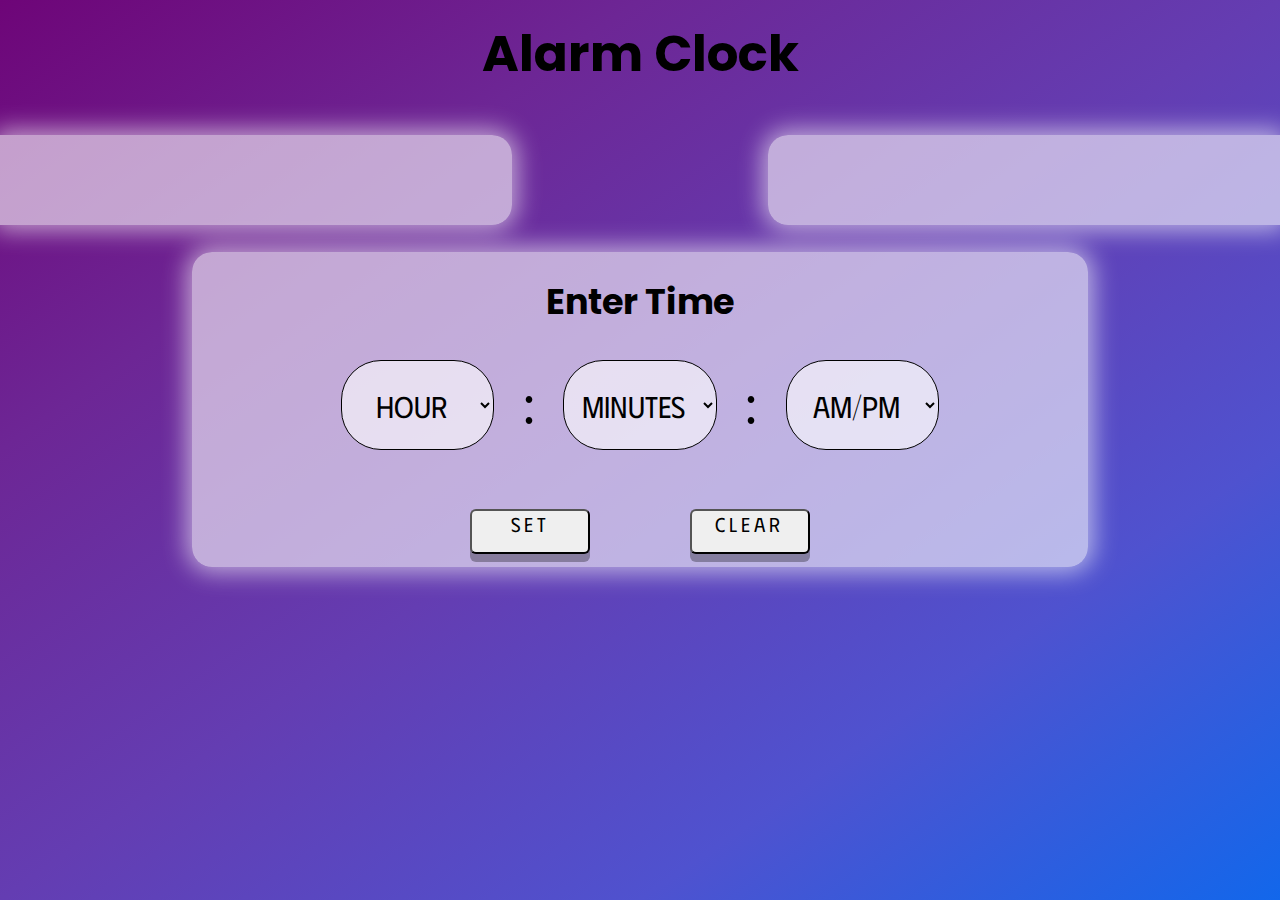
<file: My Work/Multiple Alarm Clock.html>
<!DOCTYPE html>
<html lang="en">

<head>
    <meta charset="UTF-8">
    <meta name="viewport" content="width=device-width, initial-scale=1.0">
    <title>Alarm Clock</title>
    <style>
        @import url('https://fonts.googleapis.com/css2?family=Bebas+Neue&family=Phudu&family=Poppins:wght@300&family=Prompt&display=swap');

        * {
            margin: 0;
            padding: 0;
        }

        html {
            font-size: 16px;
        }

        body {
            background-repeat: no-repeat;
            background-attachment: fixed;
            background-image: linear-gradient(to right bottom, #6e0578, #6d2695, #643db2, #4f52cf, #1267eb);
        }

        h1 {
            display: flex;
            justify-content: center;
            align-items: center;
            width: 100%;
            height: 12vh;
            font-size: 50px;
            font-family: 'Poppins', sans-serif;
        }

        #timeHeading {
            width: max-content;
        }

        #currentDate,
        #currentTime {
            min-width: 40%;
            height: 10vh;
            display: flex;
            flex-direction: column;
            justify-content: center;
            align-items: center;
            margin: 3vh auto;
            border-radius: 20px;
            background-color: rgba(255, 255, 255, 0.6);
            box-shadow: 0px 0px 24px 5px rgba(255, 255, 255, 0.6);
            font-family: 'Prompt', sans-serif;
            font-size: 50px;
        }

        #currentDate {

            border-radius: 0px 20px 20px 0px;
            float: left;
        }

        #currentTime {
            border-radius: 20px 0px 0px 20px;
            float: right;
        }

        #box {
            width: 70%;
            height: 35vh;
            display: flex;
            flex-direction: column;
            justify-content: center;
            align-items: center;
            margin: 5vh auto;
            border-radius: 20px;
            background-color: rgba(255, 255, 255, 0.6);
            box-shadow: 0px 0px 24px 5px rgba(255, 255, 255, 0.6);
            font-family: 'Prompt', sans-serif;

        }

        #alarms {
            width: 60%;
            height: auto;
            display: none;
            flex-direction: column;
            justify-content: center;
            align-items: center;
            margin: 5vh auto;
            margin-bottom: 0vh;
            border-radius: 20px;
            background-color: rgba(255, 255, 255, 0.6);
            box-shadow: 0px 0px 24px 5px rgba(255, 255, 255, 0.6);
            font-family: 'Prompt', sans-serif;
            overflow: auto;
        }

        input::-webkit-outer-spin-button,
        input::-webkit-inner-spin-button {
            -webkit-appearance: none;
            margin: 0;
        }

        #hours_input,
        #minutes_input,
        #period {
            border-radius: 40px;
            border: 1px solid black;
            font-family: 'Phudu', cursive;
            background-color: rgba(255, 255, 255, 0.6);
            font-size: 30px;
        }

        #time_input {
            width: 70%;
            height: 15vh;
            overflow: hidden;
            display: flex;
            justify-content: space-around;
            align-items: center;
            margin-bottom: 4vh;
            font-size: 60px;
        }

        .timeBox {
            min-width: 12vw;
            height: 10vh;
            font-size: 50px;
            text-align: center;
        }

        option {
            font-size: 15px;
        }


        #btns {
            width: 60%;
            display: flex;
            align-items: center;
            justify-content: space-evenly;
        }

        button {
            min-width: 120px;
            height: 5vh;
            border-radius: 6px;
            font-size: 20px;
            display: flex;
            justify-content: center;
            cursor: pointer;
            letter-spacing: 0.3vw;
            box-shadow: 0px 0.50rem 0px 0px rgba(0, 0, 0, 0.3);
            font-family: 'Phudu', cursive;
        }

        button:hover {
            color: rgb(0, 101, 236);
            background-color: white;
            border-color: white;
            box-shadow: 0px 0.50rem 0px 0px rgba(0, 101, 236, 1);
        }

        button:active {
            transform: scale(.95);
        }

        #box2 {
            min-width: 90%;
            overflow: hidden;
        }

        #status {
            height: 8vh;
            font-size: 35px;
        }

        .table {
            width: 100%;
            font-family: 'Phudu', cursive;
        }

        thead {
            height: 3vh;
            font-size: 18px;
            justify-content: center;
            position: sticky;
            top: 0px;
            background-color: rgba(235, 248, 245, 1);
        }

        tbody {
            width: 100%;
            height: 2vh;
            overflow: auto;
            overflow-block: auto;
            word-spacing: 1vw;
        }

        .col:first-child {
            position: sticky;
            width: 20%;
        }

        .col:last-child {
            width: 20%;
        }

        .row {
            height: 12vh;
            font-size: 20px;
            text-align: center;
            border-bottom: 1px solid black;
        }

        button#delete {
            width: 7vw;
            height: 4vh;
            border-radius: 6px;
            font-size: 15px;
            display: flex;
            justify-content: center;
            cursor: pointer;
            margin-left: 2.5vw;
            box-shadow: 0px 0.50rem 0px 0px rgba(0, 0, 0, 0.3);
            font-family: 'Phudu', cursive;
        }

        .disable {
            opacity: 0.6;
            pointer-events: none;
        }

        .anima {
            animation: anime 2s linear normal;
        }

        @keyframes anime {
            0% {
                opacity: 0;
            }

            100% {
                opacity: 1;
            }
        }

        @media screen and (max-width:1100px) {
            #time_input {
                min-width: 80%;
            }
        }

        @media screen and (max-width:650px) {

            #time_input {
                min-width: 99%;
                justify-content: center;
            }

            #hours_input,
            #minutes_input,
            #period {
                font-size: 20px;
            }

            #alarms {
                min-width: 80%;
            }
        }

        @media screen and (max-width:500px) {

            #box {
                min-width: 90%;
            }

            #currentDate,
            #currentTime {
                font-size: 30px;
            }

            #hours_input,
            #minutes_input,
            #period {
                font-size: 15px;
            }

            .row {
                height: 12vh;
                font-size: 15px;
            }
        }

        @media screen and (max-width:320px) {
            h1 {
                font-size: 30px;
            }

            #currentDate,
            #currentTime {
                font-size: 20px;
            }

            button {
                min-width: 80px;
                height: 5vh;
                font-size: 15px;
            }

            #status {
                height: 8vh;
                font-size: 25px;
            }

            .row {
                height: 10vh;
                font-size: 10px;
            }

        }
    </style>
</head>

<body>
    <h1>Alarm Clock</h1>
    <section id="currentDate"></section>
    <section id="currentTime"></section>
    <section id="box">
        <div id="box2">
            <h1 id="status">Enter Time</h1>
        </div>
        <div id="time_input" class="">
            <select class="timeBox" id="hours_input">
                <option value="Hours" selected disabled hidden>Hour</option>
            </select> :

            <select class="timeBox" id="minutes_input">
                <option value="Minutes" selected disabled hidden>Minutes</option>
            </select>
            :
            <select class="timeBox" id="period">
                <option value="AM/PM" selected disabled hidden>AM/PM</option>
            </select>
        </div>
        <div id="btns">
            <button id="setTime">Set</button>
            <button id="Clear">Clear</button>
        </div>
    </section>
    <section id="alarms" class="">
        <h2>Alarm List</h2>
        <table class="table">
            <thead>
                <tr>
                    <th class="col">s.number</th>
                    <th class="col">Time</th>
                    <th class="col">Action</th>
                </tr>
            </thead>
            <tbody id="body">
            </tbody>
        </table>
    </section>
</body>
<script>
    let currentDate = document.getElementById("currentDate");
    let currentTime = document.getElementById("currentTime");
    let selectMenu = document.querySelectorAll("select");
    let btn = document.getElementById("status");
    let tbody = document.getElementById("body");
    let setBtn = document.getElementById("setTime");
    let clearBtn = document.getElementById("Clear")
    let myAudio = new Audio('alarm-clock-short-6402.mp3');
    let count = 0
    let ring;
    let alarmListArray = [];
    var month = ["January", "February", "March", "April", "May", "June", "July",
        "August", "September", "October", "November", "December"];

    for (let i = 12; i > 0; i--) {
        i = i < 10 ? `0${i}` : i;
        let option = `<option value="${i}">${i}</option>`;
        selectMenu[0].firstElementChild.insertAdjacentHTML("afterend", option);
    }

    for (let i = 59; i >= 0; i--) {
        i = i < 10 ? `0${i}` : i;
        let option = `<option value="${i}">${i}</option>`;
        selectMenu[1].firstElementChild.insertAdjacentHTML("afterend", option);
    }

    for (let i = 2; i > 0; i--) {
        let ampm = i == 1 ? "AM" : "PM";
        let option = `<option value="${ampm}">${ampm}</option>`;
        selectMenu[2].firstElementChild.insertAdjacentHTML("afterend", option);
    }

    setInterval(() => {
        let nowTime = new Date;
        var d = nowTime.getDate();
        var Month = nowTime.getMonth();
        Month++
        var h = nowTime.getHours();
        var m = nowTime.getMinutes();
        var s = nowTime.getSeconds();
        var ampm = "AM"
        if (h <= 12) {
            return;
        }
        else if (h > 12) {
            h -= 12
            ampm = "PM"
        }
        d = d < 10 ? "0" + d : d
        Month = Month < 10 ? "0" + Month : Month
        h = h < 10 ? "0" + h : h
        m = m < 10 ? "0" + m : m
        s = s < 10 ? "0" + s : s
        currentDate.innerHTML = `${d}/${month[Month - 1]}/${nowTime.getFullYear()}`;
        currentTime.innerHTML = `${h}H : ${m}M : ${s}S ${ampm}`;
        checktime(h, m, s, ampm)
    }, 1000);

    function title() {
        btn.style.transition = "2s"
        btn.style.transform = "translateY(0px)"
        return;
    }

    function checktime(h, m, s, ampm) {
        alarmListArray.forEach((element, id) => {
            console.log("Alarm Time", element, " ", id);
            if (`${h}H : ${m}M ${ampm}` != element && s == 0 && count == 1) {
                myAudio.pause()
            }
            else if (`${h}H : ${m}M ${ampm}` == element && s >= 0 && count == 1) {
                myAudio.pause()
            }
            else if (`${h}H : ${m}M ${ampm}` == element && s <= 59 && count == 0) {
                myAudio.play()
                myAudio.loop = true
            }
        })
    }

    setBtn.addEventListener("click", () => {
        let time = `${selectMenu[0].value}H : ${selectMenu[1].value}M ${selectMenu[2].value}`;
        if (time.includes("Hour") || time.includes("Minute") || time.includes("AM/PM")) {
            return alert("Please, select a valid time to set Alarm!");
        }
        alarmListArray.push(time);
        console.log("array Push Successfully");

        document.getElementById("alarms").style.display = "flex"
        document.getElementById("alarms").classList.add("anima")
        document.body.style.backgroundImage = 'linear-gradient(to left bottom, #dc1e02, #ef6300, #fa9700, #fdc800, #f8f806)';
        setTimeout(() => {
            document.getElementById("box2").style.display = "block"
            btn.style.transform = "translateY(100px)"
        }, 0);
        setTimeout(() => {
            btn.innerHTML = "Alarm Set..."
            title()
        }, 800);
        displayAlarm();
        count = 0
    })
    function displayAlarm() {
        let tablecontent = '';
        alarmListArray.forEach((element, i) => {
            tablecontent += `<tr id="#${i + 1}">
                    <td class="row">#${i + 1}</td>
                    <td class="row">${element}</td>
                    <td class="row" ><button id="delete" onclick="deleteAlarm(${i})">Delete</button></td></tr>`;
        })
        tbody.innerHTML = tablecontent;
    }

    function deleteAlarm(id) {
        alarmListArray.splice(id, 1);
        displayAlarm();
    }
    clearBtn.addEventListener("click", () => {
        document.body.style.backgroundImage = 'linear-gradient(to left bottom, #4200aa, #0065ec, #009cfb, #00cde7, #06f8cd)';

        setTimeout(() => {
            document.getElementById("box2").style.display = "block"
            btn.style.transform = "translateY(100px)"
        }, 0);
        setTimeout(() => {
            btn.innerText = "Alarm Ring Pause..."
            title()
        }, 800);
        count = 1
        document.getElementById("time_input").classList.remove("disable")

    })
</script>

</html>
</file>
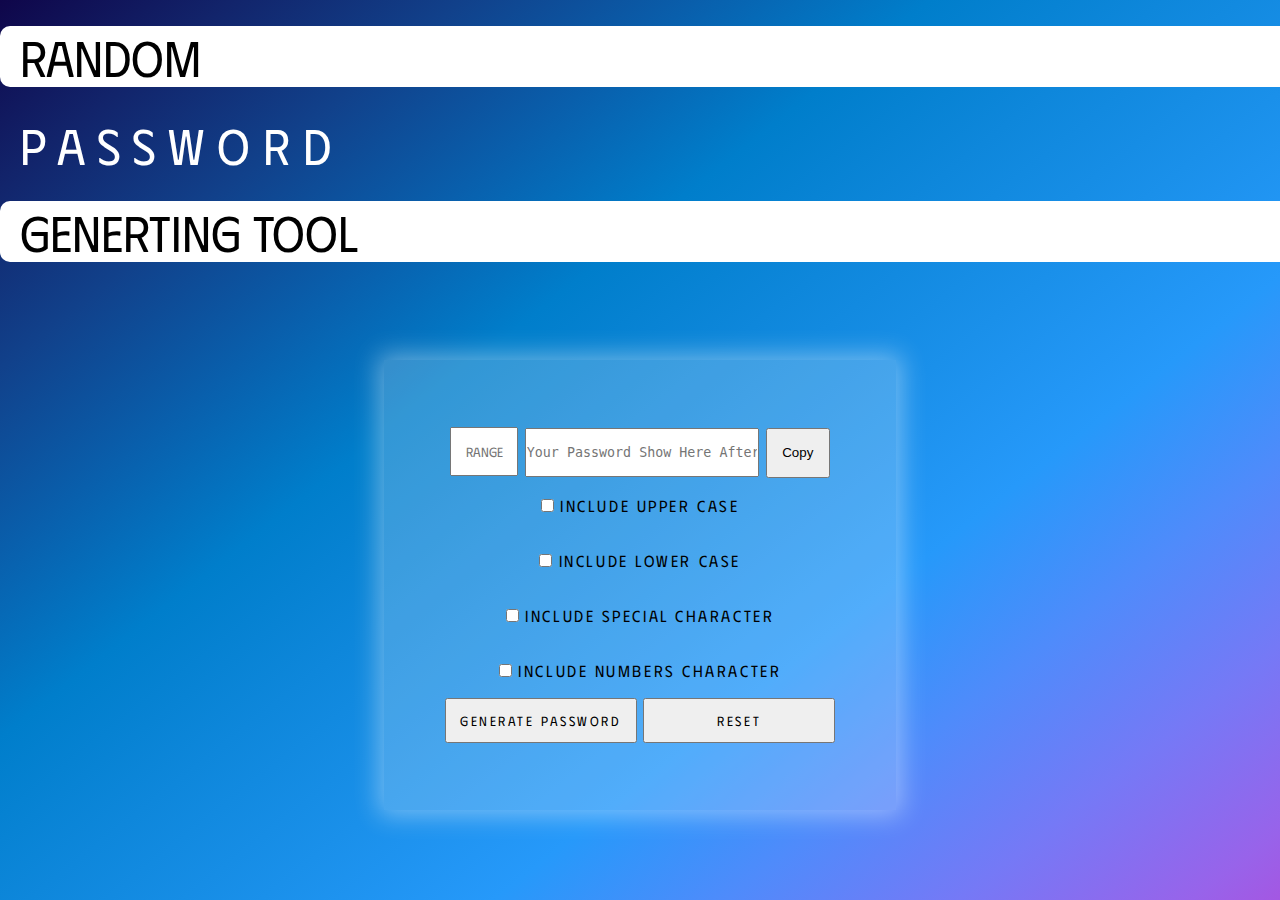
<file: My Work/Random Generate Password.html>
<!DOCTYPE html>
<html lang="en">

<head>
    <meta charset="UTF-8">
    <meta name="viewport" content="width=device-width, initial-scale=1.0">
    <title>Generting Password</title>
    <style>
        @import url('https://fonts.googleapis.com/css2?family=Phudu&display=swap');

        * {
            margin: 0;
            padding: 0;

        }

        body {
            background-image: linear-gradient(to right bottom, #0f064a, #12246b, #11418b, #095fac, #007ecb, #0e87db, #1a90ea, #2699fa, #4f8bfb, #7579f6, #9863ea, #b644d6);
            background-repeat: no-repeat;
            background-size: 100% 115%;
        }

        #heading {
            width: 100%;
            height: 32vh;
            display: flex;
            flex-direction: column;
            justify-content: space-evenly;
            font-size: 50px;
            font-family: 'Phudu';
        }

        #random {
            background-color: white;
            border-radius: 10px 0px 0px 10px;
            padding: 0px 20px;
            animation-name: topToBottom;
            animation-timing-function: ease-in-out;
            animation-duration: 5s;
            animation-iteration-count: infinite;
            animation-direction: alternate;
        }

        #pass {
            color: white;
            padding: 0px 20px;
            letter-spacing: 1vw;
        }

        #generting {
            display: flex;
            align-items: center;
            overflow: hidden;
            background-color: white;
            border-radius: 10px 0px 0px 10px;
            padding: 0px 20px;
        }

        #headtext {
            display: block;
            width: fit-content;
            animation-name: leftToRight;
            animation-timing-function: ease-in-out;
            animation-duration: 5s;
            animation-iteration-count: infinite;
            animation-direction: alternate;

        }

        @keyframes leftToRight {
            0% {
                transform: translateX(1400px);
            }

            100% {
                transform: translateX(0px);
            }
        }

        @keyframes topToBottom {
            0% {
                transform: translateY(-150px);
            }

            100% {
                transform: translateY(0px);
            }
        }

        form {
            width: 40vw;
            height: 50vh;
            background-color: rgba(255, 255, 255, 0.2);
            box-shadow: 0px 0px 24px 5px rgba(255, 255, 255, 0.4);
            display: flex;
            flex-direction: column;
            justify-content: center;
            align-items: center;
            margin: 8vh auto;
            font-family: 'Phudu', cursive;
            letter-spacing: .2vw;
        }

        #range {
            width: 5vw;
            height: 5.5vh;
        }

        #text {
            width: 5vw;
            height: 5vh;
            font-family: 'Phudu', cursive;
            letter-spacing: .2vw;
            text-align: center;
        }

        #text::placeholder {
            letter-spacing: normal;
        }

        #passwordArea {
            width: 18vw;
            max-width: 32vw;
            height: 5vh;
            text-transform: none;
            letter-spacing: .3vh;
            font-family: monospace;
            letter-spacing: .2vw;
        }

        #passwordArea::placeholder {
            letter-spacing: normal;
        }

        #copy {
            min-width: 5vw;
            height: 5.5vh;
            display: inline-block;
        }

        label#top {
            margin-top: 2vh;
            font-family: 'Phudu', cursive;
            letter-spacing: .2vw;
        }

        label#bottom {
            margin-bottom: 2vh;
            font-family: 'Phudu', cursive;
            letter-spacing: .2vw;
        }

        label.check {
            margin-top: 2vh;
            margin-bottom: 2vh;
            font-family: 'Phudu', cursive;
            letter-spacing: .2vw;
        }

        #btn,
        #reset {
            height: 5vh;
            width: 15vw;
            font-family: 'Phudu', cursive;
            letter-spacing: .2vw;
        }

        @media screen and (max-width : 600px) {
            #text {
                width: 6vw;
                height: 5vh;
            }

            #passwordArea {
                width: 20vw;
                height: 5vh;
                letter-spacing: .5vh;
            }

        }

        @media screen and (max-width : 380px) {
            #text {
                width: 5vw;
                height: 5vh;
            }

            #passwordArea {
                width: 15vw;
                height: 5vh;
                letter-spacing: .5vh;
            }

            form {
                width: 40vw;
                height: 50vh;
                display: flex;
                flex-direction: column;
                justify-content: center;
                align-items: center;
                margin: 10vh auto;
                font-size: 10px;
            }

            #heading {
                font-size: 30px;
            }

            label#bottom {
                display: flex;
                flex-direction: column;
                margin-bottom: 2vh;
                font-family: 'Phudu', cursive;
                letter-spacing: .2vw;
            }

            #btn,
            #reset {
                height: 3vh;
                width: 32vw;
                font-family: 'Phudu', cursive;
                font-size: 10px;
            }
        }
    </style>
</head>

<body>
    <div id="heading">
        <span id="random">Random</span>
        <span id="pass">
            Password
        </span>
        <div id="generting">
            <span id="headtext">
                Generting Tool
            </span>
        </div>
    </div>
    <form>
        <label for="" id="top">
            <input type="text" id="text" placeholder="Range">
            <input type="text" id="passwordArea" value="" placeholder="Your Password Show Here After Generating">
            <button id="copy" onclick="textCopy()">Copy</button>
        </label>

        <label for="form" class="check">
            <input type="checkbox" name="upperCase" id="upperCase"> Include Upper Case
        </label>
        <label for="form" class="check">
            <input type="checkbox" name="lowerCase" id="lowerCase"> Include Lower Case
        </label>
        <label for="form" class="check">
            <input type="checkbox" name="special" id="special"> Include Special Character
        </label>
        <label for="form" class="check">
            <input type="checkbox" name="number" id="number"> Include Numbers Character
        </label>

        <label for="form" id="bottom">
            <input type="button" value="Generate Password" id="btn">
            <input type="reset" value="Reset" id="reset">
        </label>
    </form>
    <script>
        class Password {
            constructor() {
                this.upper = "ABCDEFGHIJKLMNOPQRSTUVWXYZ"
                this.lower = "abcdefghijklmnopqrstuvwxyz"
                this.number = "0123456789"
                this.special = "!@#$%^&*()_=?<>:{}[]/~"
                this.createPassword = ""
            }
            generateupper() {
                let character = "";
                character = this.upper[Math.floor(Math.random() * 26)]
                this.createPassword += character
            }
            generatelower() {
                let character = "";
                character = this.lower[Math.floor(Math.random() * 26)]
                this.createPassword += character
            }
            generatespecial() {
                let character = "";
                character = this.special[Math.floor(Math.random() * 22)]
                this.createPassword += character
            }
            generatenumber() {
                let character = ""
                character = this.number[Math.floor(Math.random() * 10)]
                this.createPassword += character
            }

            get run() {
                return this.createPassword;
            }

        }

        function textCopy() {
            event.preventDefault()

            var copyText = document.getElementById("passwordArea");

            copyText.select();
            copyText.setSelectionRange(0, 99999); // For mobile devices

            navigator.clipboard.writeText(copyText.value);

            alert("Copied the text: " + copyText.value);
        }
        let btn = document.getElementById("btn");
        btn.addEventListener("click", () => {
            let verify = document.getElementById("text").value;
            if (verify == 0) {
                alert("Enter Some Value In Range Box");
            }
            else {
                const password = new Password

                let upper = document.getElementById("upperCase").checked;
                let lower = document.getElementById("lowerCase").checked;
                let special = document.getElementById("special").checked;
                let number = document.getElementById("number").checked;

                if (upper == true && lower == true && special == true && number == true) {
                    for (let index = 0; index < verify; index++) {
                        let random = Math.floor(Math.random() * 4)
                        switch (random) {
                            case 0:
                                password.generateupper()
                                break;
                            case 1:
                                password.generatelower()
                                break;
                            case 2:
                                password.generatespecial()
                                break;
                            case 3:
                                password.generatenumber()
                                break;
                        }
                    }
                    document.getElementById("passwordArea").value = password.run
                }

                else if (upper == true && lower == true && special == true && number == false) {
                    for (let index = 0; index < verify; index++) {
                        let random = Math.floor(Math.random() * 3)
                        switch (random) {
                            case 0:
                                password.generateupper()
                                break;
                            case 1:
                                password.generatelower()
                                break;
                            case 2:
                                password.generatespecial()
                                break;
                        }
                    }
                    document.getElementById("passwordArea").value = password.run
                }
                else if (upper == true && lower == true && special == false && number == false) {
                    for (let index = 0; index < verify; index++) {
                        let random = Math.floor(Math.random() * 2)
                        switch (random) {
                            case 0:
                                password.generateupper()
                                break;
                            case 1:
                                password.generatelower()
                                break;
                        }
                    }
                    document.getElementById("passwordArea").value = password.run
                }
                else if (upper == true && lower == false && special == false && number == false) {
                    for (let index = 0; index < verify; index++) {
                        password.generateupper()
                    }
                    document.getElementById("passwordArea").value = password.run
                }

                else if (upper == false && lower == true && special == true && number == true) {
                    for (let index = 0; index < verify; index++) {
                        let random = Math.floor(Math.random() * 3)
                        switch (random) {
                            case 0:
                                password.generatelower()
                                break;
                            case 1:
                                password.generatespecial()
                                break;
                            case 2:
                                password.generatenumber()
                                break;
                        }
                    }
                    document.getElementById("passwordArea").value = password.run
                }
                else if (upper == false && lower == false && special == true && number == true) {
                    for (let index = 0; index < verify; index++) {
                        let random = Math.floor(Math.random() * 2)
                        switch (random) {
                            case 0:
                                password.generatespecial()
                                break;
                            case 1:
                                password.generatenumber()
                                break;
                        }
                    }
                    document.getElementById("passwordArea").value = password.run
                }
                else if (upper == false && lower == false && special == false && number == true) {
                    for (let index = 0; index < verify; index++) {
                        password.generatenumber()
                    }
                    document.getElementById("passwordArea").value = password.run
                }

                else if (upper == false && lower == true && special == true && number == true) {
                    for (let index = 0; index < verify; index++) {
                        let random = Math.floor(Math.random() * 3)
                        switch (random) {
                            case 0:
                                password.generatelower()
                                break;
                            case 1:
                                password.generatespecial()
                                break;
                            case 2:
                                password.generatenumber()
                                break;
                        }
                    }
                    document.getElementById("passwordArea").value = password.run
                }
                else if (upper == false && lower == true && special == false && number == true) {
                    for (let index = 0; index < verify; index++) {
                        let random = Math.floor(Math.random() * 2)
                        switch (random) {
                            case 0:
                                password.generatelower()
                                break;
                            case 1:
                                password.generatenumber()
                                break;
                        }
                    }
                    document.getElementById("passwordArea").value = password.run
                }
                else if (upper == false && lower == true && special == false && number == false) {
                    for (let index = 0; index < verify; index++) {
                        password.generatelower()
                    }
                    document.getElementById("passwordArea").value = password.run
                }

                else if (upper == false && lower == true && special == true && number == true) {
                    for (let index = 0; index < verify; index++) {
                        let random = Math.floor(Math.random() * 3)
                        switch (random) {
                            case 0:
                                password.generatelower()
                                break;
                            case 1:
                                password.generatespecial()
                                break;
                            case 2:
                                password.generatenumber()
                                break;
                        }
                    }
                    document.getElementById("passwordArea").value = password.run
                }
                else if (upper == false && lower == false && special == true && number == true) {
                    for (let index = 0; index < verify; index++) {
                        let random = Math.floor(Math.random() * 2)
                        switch (random) {
                            case 0:
                                password.generatespecial()
                                break;
                            case 1:
                                password.generatenumber()
                                break;
                        }
                    }
                    document.getElementById("passwordArea").value = password.run
                }
                else if (upper == false && lower == false && special == true && number == false) {
                    for (let index = 0; index < verify; index++) {
                        password.generatespecial()
                    }
                    document.getElementById("passwordArea").value = password.run
                }

                else if (upper == true && lower == false && special == true && number == true) {
                    for (let index = 0; index < verify; index++) {
                        let random = Math.floor(Math.random() * 2)
                        switch (random) {
                            case 0:
                                password.generateupper()
                                break;
                            case 1:
                                password.generatespecial()
                                break;
                        }
                    }
                    document.getElementById("passwordArea").value = password.run
                }
                else if (upper == false && lower == true && special == true && number == true) {
                    for (let index = 0; index < verify; index++) {
                        let random = Math.floor(Math.random() * 4)
                        switch (random) {
                            case 0:
                                password.generatelower()
                                break;
                            case 1:
                                password.generatespecial()
                                break;
                            case 2:
                                password.generatenumber()
                                break;
                        }
                    }
                    document.getElementById("passwordArea").value = password.run
                }
                else if (upper == true && lower == true && special == false && number == true) {
                    for (let index = 0; index < verify; index++) {
                        let random = Math.floor(Math.random() * 3)
                        switch (random) {
                            case 0:
                                password.generateupper()
                                break;
                            case 1:
                                password.generatelower()
                                break;
                            case 2:
                                password.generatenumber()
                                break;
                        }
                    }
                    document.getElementById("passwordArea").value = password.run
                }
                else if (upper == true && lower == true && special == true && number == false) {
                    for (let index = 0; index < verify; index++) {
                        let random = Math.floor(Math.random() * 3)
                        switch (random) {
                            case 0:
                                password.generateupper()
                                break;
                            case 1:
                                password.generatelower()
                                break;
                            case 2:
                                password.generatespecial()
                                break;
                        }
                    }
                    document.getElementById("passwordArea").value = password.run
                }
                else if (upper == true && lower == false && special == true && number == false) {
                    for (let index = 0; index < verify; index++) {
                        let random = Math.floor(Math.random() * 2)
                        switch (random) {
                            case 0:
                                password.generateupper()
                                break;
                            case 1:
                                password.generatespecial()
                                break;
                        }
                    }
                    document.getElementById("passwordArea").value = password.run
                }
                else if (upper == false && lower == true && special == false && number == true) {
                    for (let index = 0; index < verify; index++) {
                        let random = Math.floor(Math.random() * 2)
                        switch (random) {
                            case 0:
                                password.generatelower()
                                break;
                            case 1:
                                password.generatenumber()
                                break;
                        }
                    }
                    document.getElementById("passwordArea").value = password.run
                }
                else {
                    console.log("Nothing Here");
                    alert("Select Any Option...")
                }
            }
        })

    </script>
</body>

</html>
</file>
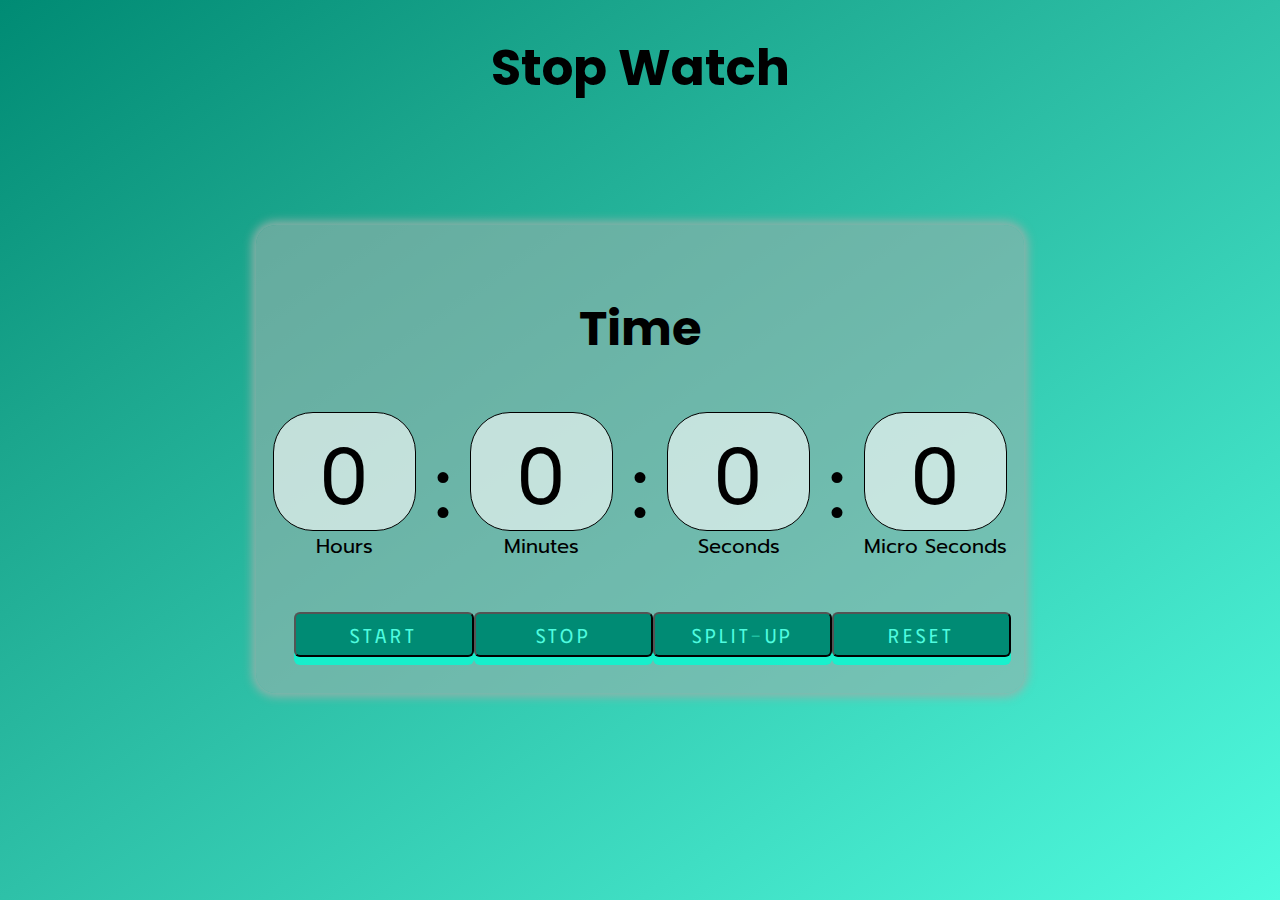
<file: My Work/Stop-Watch WIth Split,Storage Function.html>
<!DOCTYPE html>
<html lang="en">

<head>
    <meta charset="UTF-8">
    <meta name="viewport" content="width=device-width, initial-scale=1.0">
    <title>Stop Watch</title>
    <style>
        @import url('https://fonts.googleapis.com/css2?family=Bebas+Neue&family=Phudu&family=Poppins:wght@300&family=Prompt&display=swap');

        * {
            margin: 0;
            padding: 0;
        }

        html {
            font-size: 16px;
        }

        body {
            background-repeat: no-repeat;
            background-attachment: fixed;
            background-image: linear-gradient(to right bottom, #008b74, #1ba68d, #2ec1a8, #3fdec3, #4ffbdf);
        }

        h1 {
            display: flex;
            justify-content: center;
            align-items: center;
            width: 100%;
            height: 15vh;
            font-size: 50px;
            font-family: 'Poppins', sans-serif;
        }

        #timeHeading {
            width: max-content;
            background-color: red;

        }

        #box {
            width: 60%;
            height: 52vh;
            display: flex;
            flex-direction: column;
            justify-content: center;
            align-items: center;
            margin: 10vh auto 5vh auto;
            border-radius: 20px;
            background-color: rgba(151, 177, 171, 0.6);
            box-shadow: 0px 0px 10px 4px rgba(151, 177, 171, 0.904);
            font-family: 'Prompt', sans-serif;
        }

        input::-webkit-outer-spin-button,
        input::-webkit-inner-spin-button {
            -webkit-appearance: none;
            margin: 0;
        }


        #time_input {
            width: 100%;
            height: 20vh;
            overflow: hidden;
            display: flex;
            justify-content: center;
            align-items: center;
            margin-bottom: 4vh;
            font-size: 100px;
        }

        .timeBox {
            width: 11vw;
            height: 13vh;
            font-size: 80px;
            text-align: center;
            border-radius: 40px;
            border: 1px solid black;
            font-family: 'Phudu', cursive;
            background-color: rgba(255, 255, 255, 0.6);

        }

        span.showTime {
            width: 30%;
            display: flex;
            flex-direction: column;
            align-items: center;
            justify-content: center;
            overflow: hidden;
            font-size: 20px;
            text-transform: capitalize;
        }

        .showTime:last-child {
            min-width: 150px;
        }

        #btns {
            width: 90%;
            display: flex;
            justify-content: space-between;
        }

        button {
            min-width: 14vw;
            height: 5vh;
            border-radius: 6px;
            font-size: 20px;
            background: #008b74;
            color: #4ffbdf;
            display: flex;
            justify-content: center;
            align-items: center;
            cursor: pointer;
            letter-spacing: 0.3vw;
            box-shadow: 0px 0.50rem 0px 0px rgba(1, 253, 211, 0.8);
            font-family: 'Phudu', cursive;
        }

        button:hover {
            color: #008b74;
            background-color: white;
            box-shadow: 0px 0.50rem 0px 0px rgba(0, 139, 116, 0.5);
            border-color: white;
        }

        button:active {
            transform: scale(.95);
        }

        #Heading {
            min-width: 90%;
            overflow: hidden;
        }

        #status {
            font-size: 3rem;
        }

        #box2 {
            width: 60%;
            height: auto;
            margin: 0px auto;
            background-color: rgba(235, 248, 245, 0.781);
            /* box-shadow: 0px 0px 10px 0px rgba(151, 177, 171, 0.904); */
            display: none;
            overflow-y: scroll;
        }

        .table {
            width: 100%;
            font-family: 'Phudu', cursive;
        }

        thead {
            height: 8vh;
            font-size: 30px;
            justify-content: center;
            position: sticky;
            top: 0;
            background-color: rgba(235, 248, 245, 1);
        }

        .col:first-child {
            position: sticky;
            width: 20%;
        }

        .col:last-child {
            width: 80%;
        }

        .row {
            height: 5vh;
            font-size: 20px;
            text-align: center;
            border-bottom: 1px solid black;
        }

        @media screen and (max-width:850px) {
            #box {
                width: 90%;
            }

            #status {
                font-size: 2rem;
            }

            .timeBox {
                width: 13vw;
                height: 13vh;
                font-size: 50px;
                border-radius: 30px;
            }

            span.showTime {
                width: 30%;
                font-size: 15px;
            }

            button {
                font-size: 15px;
            }

            #box2 {
                min-width: 90%;
                height: auto;
                margin: 0px auto;
                background-color: rgba(235, 248, 245, 0.781);
                /* box-shadow: 0px 0px 10px 0px rgba(151, 177, 171, 0.904); */
                display: none;
                overflow-y: scroll;
            }

            thead {
                font-size: 20px;
            }

            .row {
                height: 5vh;
                font-size: 15px;
                text-align: center;
                border-bottom: 1px solid black;
            }
        }

        @media screen and (max-width:500px) {
            #box {
                width: 90%;
                height: 42vh;
                margin: 15vh auto 5vh;
            }

            .timeBox {
                width: 13vw;
                height: 10vh;
                font-size: 40px;
                text-align: center;
                border-radius: 30px;
                border: 1px solid black;
                font-family: 'Phudu', cursive;
                background-color: rgba(255, 255, 255, 0.6);
            }

            #time_input {
                font-size: 80px;
                margin: 0;
            }

            span.showTime {
                width: 30%;
                font-size: 10px;
            }

            span.showTime:last-child {
                min-width: 25%;
            }

            button {
                font-size: 15px;
            }

            #box2 {
                min-width: 90%;
                height: auto;
                margin: 0px auto;
                background-color: rgba(235, 248, 245, 0.781);
                /* box-shadow: 0px 0px 10px 0px rgba(151, 177, 171, 0.904); */
                display: none;
                overflow-y: scroll;
            }

            thead {
                font-size: 15px;
            }

            .row {
                height: 5vh;
                font-size: 10px;
                text-align: center;
                border-bottom: 1px solid black;
            }
        }

        @media screen and (max-width:350px) {
            h1 {
                font-size: 30px;
            }

            #box {
                width: 90%;
            }

            #Heading {
                height: 10vh;
            }

            #status {
                font-size: 1.5rem;
            }

            .timeBox {
                width: 13vw;
                height: 6vh;
                font-size: 20px;
                text-align: center;
                border-radius: 30px;
                border: 1px solid black;
                font-family: 'Phudu', cursive;
                background-color: rgba(255, 255, 255, 0.6);
            }

            #time_input {
                font-size: 20px;
            }

            span.showTime {
                width: 30%;
                font-size: 10px;
            }

            span.showTime:last-child {
                min-width: 35%;
            }

            button {
                font-size: 15px;
            }

            thead {
                font-size: 15px;
            }

            .row {
                height: 5vh;
                font-size: 8px;
                text-align: center;
                border-bottom: 1px solid black;
            }
        }
    </style>
</head>

<body>
    <h1>Stop Watch</h1>
    <section id="box">
        <div id="Heading">
            <h1 id="status">Time</h1>
        </div>
        <div id="time_input">
            <span class="showTime">
                <input type="number" class="timeBox" name="hours" id="hours_input" value="0" maxlength="23"
                    readonly>hours
            </span>:
            <span class="showTime">
                <input type="number" class="timeBox" name="minutes" id="minutes_input" value="0" maxlength="59"
                    readonly>
                Minutes</span>:
            <span class="showTime">
                <input type="number" class="timeBox" name="seconds" id="seconds_input" value="0" maxlength="59"
                    readonly>
                Seconds</span>:
            <span class="showTime">
                <input type="number" class="timeBox" name="seconds" id="microseconds_input" value="0" maxlength="99"
                    readonly>
                Micro Seconds</span>
        </div>
        <div id="btns">
            <button id="startTime">Start</button>
            <button id="stopTime">Stop</button>
            <button id="split-up">Split-Up</button>
            <button id="reset">Reset</button>
        </div>
    </section>

    <section id="box2" class="">
        <table class="table">
            <thead>
                <tr>
                    <th class="col">s.number</th>
                    <th class="col">Time</th>
                </tr>
            </thead>
            <tbody id="body">
            </tbody>
        </table>
    </section>
    <script>

        let hours = document.getElementById("hours_input");
        let minutes = document.getElementById("minutes_input");
        let seconds = document.getElementById("seconds_input");
        let microseconds = document.getElementById("microseconds_input");
        let startTime = document.getElementById("startTime");
        let stoptime = document.getElementById("stopTime");
        let splittime = document.getElementById("split-up");
        let reset = document.getElementById("reset")
        let btn = document.getElementById("status");
        let count = 0;
        let tbody = document.getElementById("body");
        let timeobj = {
            Hours: "",
            Minutes: "",
            Seconds: "",
            Microseconds: ""
        }

        let time = ''

        function CurrentTime() {
            if (seconds.value < 59 && microseconds.value == 100) {
                seconds.value++;
                microseconds.value = 0;
            }
            else if (minutes.value < 59 && seconds.value == 59 && microseconds.value == 100) {
                minutes.value++
                seconds.value = 0;
                microseconds.value = 0;
            }
            else if (minutes.value == 59 && seconds.value == 59 && microseconds.value == 100) {
                hours.value++
                minutes.value = 0;
                seconds.value = 0;
                microseconds.value = 0;
            }
            else if (hours.value == 23 && minutes.value == 59 && seconds.value == 59 && microseconds.value == 99) {
                clearInterval(time)
            }
            else {
                microseconds.value++;
            }

        }

        function title() {
            btn.style.transition = "2s"
            btn.style.transform = "translateY(0px)"
            return;
        }

        startTime.addEventListener("click", () => {
            setTimeout(() => {
                document.getElementById("Heading").style.display = "block"
                btn.style.transform = "translateY(100px)"
            }, 0);
            setTimeout(() => {
                btn.innerHTML = "Time Starts..."
                title()
            }, 800);
            time = setInterval(() => {
                CurrentTime()
            }, 10);

        })

        reset.addEventListener("click", () => {
            clearInterval(time)
            hours.value = 0
            minutes.value = 0
            seconds.value = 0
            microseconds.value = 0
            count = 0

            tbody.innerHTML = "";
            document.getElementById("box2").style.display = "none"
            document.getElementById("box").style.marginTop = "15vh"

            setTimeout(() => {
                document.getElementById("Heading").style.display = "block"
                btn.style.transform = "translateY(100px)"
            }, 0);
            setTimeout(() => {
                btn.innerText = "You Reset The Time"
                title()
            }, 800);

        })

        stoptime.addEventListener("click", () => {
            clearInterval(time)
            setTimeout(() => {
                document.getElementById("Heading").style.display = "block"
                btn.style.transform = "translateY(100px)"
            }, 0);
            setTimeout(() => {
                btn.innerText = "Time Stops Now..."
                title()
            }, 800);
        })

        splittime.addEventListener('click', () => {
            Hours = hours.value,
                Minutes = minutes.value,
                Seconds = seconds.value,
                Microseconds = microseconds.value
            count++;
            setTimeout(() => {
                document.getElementById("Heading").style.display = "block"
                btn.style.transform = "translateY(100px)"
            }, 0);
            setTimeout(() => {
                btn.innerText = "Time Split Now"
                title()
            }, 800);
            console.log("btn clicked");
            document.getElementById("box").style.marginTop = "10vh"
            setTimeout(() => {
                document.getElementById("box2").style.display = "block"
                btn.style.transform = "translateY(100px)"
            }, 0);

            let tablecontent = `<tr id="#${count}">
                    <td class="row">#${count}</td>
                    <td class="row">${Hours} hour : ${Minutes} minute : ${Seconds} second : ${Microseconds} milliseconds </td></tr>`;

            tbody.innerHTML = tbody.innerHTML + tablecontent

        })
    </script>
</body>

</html>
</file>
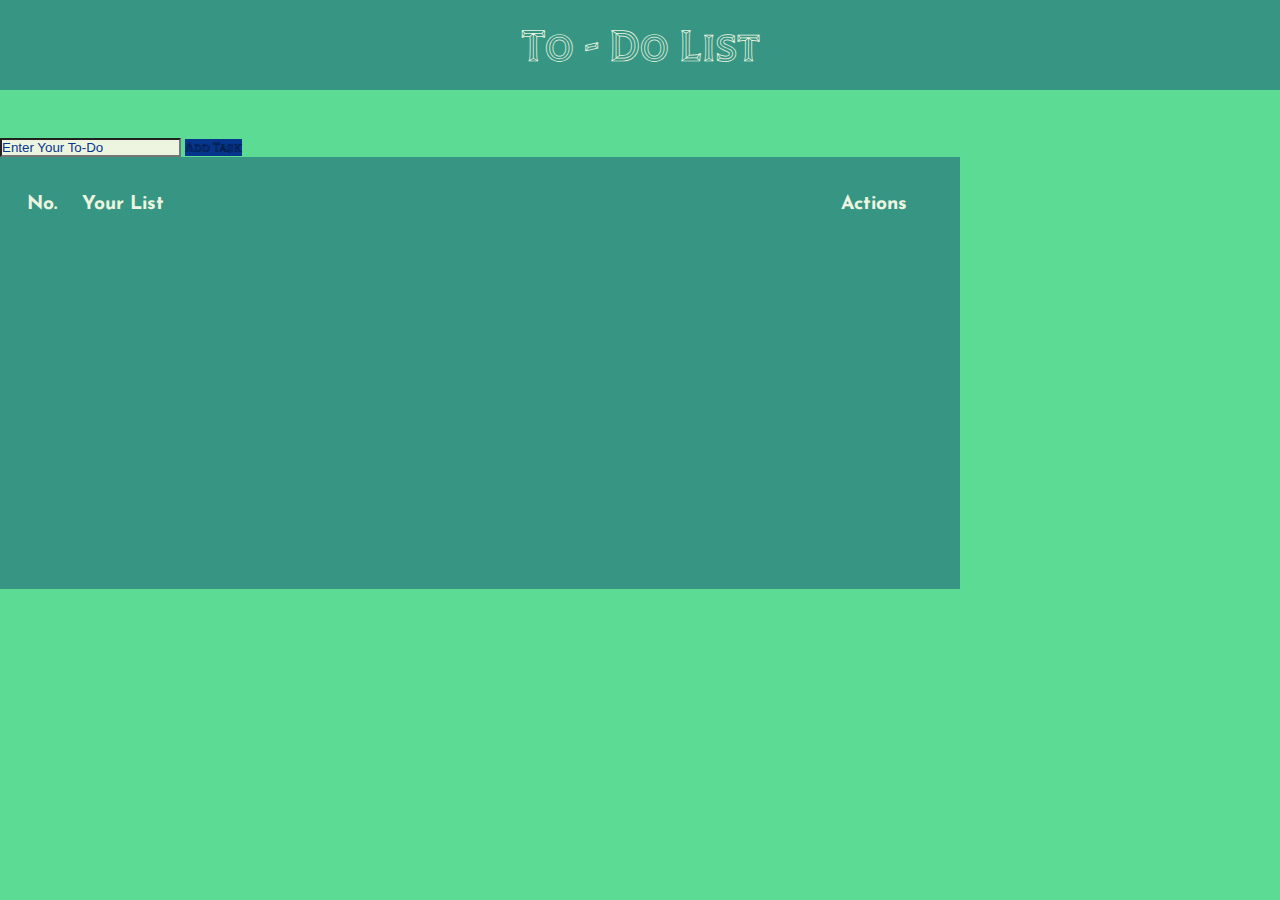
<file: My Work/To-Do App WIth Add,Edit,Delete,Mark .html>
<!DOCTYPE html>
<html lang="en">

<head>
    <meta charset="UTF-8">
    <meta name="viewport" content="width=device-width, initial-scale=1.0">
    <title>To-Do List App</title>
    <link rel="icon" href="https://cdn.pixabay.com/photo/2017/06/10/07/18/list-2389219_1280.png" type="image/x-icon" />
    <link href="https://cdn.jsdelivr.net/npm/bootstrap@5.0.2/dist/css/bootstrap.min.css" rel="stylesheet"
        integrity="sha384-EVSTQN3/azprG1Anm3QDgpJLIm9Nao0Yz1ztcQTwFspd3yD65VohhpuuCOmLASjC" crossorigin="anonymous">
    <link rel="stylesheet" href="https://cdnjs.cloudflare.com/ajax/libs/font-awesome/4.7.0/css/font-awesome.min.css">
    <style>
        @import url('https://fonts.googleapis.com/css2?family=Tilt+Prism&display=swap');
        @import url('https://fonts.googleapis.com/css2?family=Bebas+Neue&family=Josefin+Sans:wght@500&display=swap');

        * {
            margin: 0;
            padding: 0;
        }

        body {
            background-color: #5cdb95;
        }

        h1 {
            width: 100%;
            height: 10vh;
            display: flex;
            font-size: 2.8rem;
            justify-content: center;
            align-items: center;
            color: #edf5e1;
            background-color: #379683;
            margin-bottom: 3rem;
            font-family: 'Tilt Prism', cursive;
        }

        .box {
            max-width: 60rem;
            height: 27rem;
        }

        #username {
            background-color: #edf5e1;
        }

        #username::placeholder {
            color: #05368b;
        }

        #addTask {
            background-color: #05368b;
            border: none;
            font-family: 'Tilt Prism', cursive;
        }

        .display {
            width: inherit;
            height: inherit;
            overflow: auto;
            background-color: #379683;
        }

        table {
            min-width: inherit;
            height: inherit;
        }

        tr {
            display: flex;
        }

        #st,
        #rd {
            height: 10vh;
            padding: 0px;
            display: flex;
            justify-content: center;
            align-items: center;
            color: #edf5e1;
            font-family: 'Josefin Sans', sans-serif;
            font-size: 1.2rem;
        }

        #st {
            min-width: 5rem;
        }

        #nd {
            height: 10vh;
            align-items: center;
            display: flex;
            color: #edf5e1;
            width: 45rem;
            overflow: auto;
            font-size: 1.2rem;
            font-family: 'Josefin Sans', sans-serif;
        }

        #rd {
            min-width: 9rem;
        }

        .done {
            text-decoration: line-through;
        }

        @media screen and (max-width: 970px) {
            html {
                font-size: 13px;
            }
        }

        @media screen and (max-width: 790px) {
            html {
                font-size: 10px;
            }

            .display {
                width: inherit;
                height: 40rem;
                overflow: auto;
                background-color: #379683;
            }
        }

        @media screen and (max-width: 600px) {
            html {
                font-size: 8px;
            }

            .display {
                width: inherit;
                height: 50rem;
                overflow: auto;
                background-color: #379683;
            }
        }

        @media screen and (max-width: 490px) {
            html {
                font-size: 8px;
            }

            .box {
                max-width: 50rem;
                height: 27rem;
            }

            .display {
                min-width: inherit;
                height: 50rem;
                overflow: auto;
                background-color: #379683;
            }

            #st,
            #rd {
                height: 10vh;
            }

            #st {
                min-width: 5rem;
            }

            #nd {
                height: 10vh;
                max-width: 35rem;
            }
            #rd {
                max-width: 9rem;
            }
        }
        @media screen and (max-width: 410px) {
            html {
                font-size: 8px;
            }

            .box {
                max-width: 30rem;
                height: 27rem;
            }

            /* .display {
                min-width: inherit;
                height: 50rem;
                overflow: auto;
                background-color: #379683;
            } */

            #st,
            #rd {
                height: 10vh;
            }

            #st {
                min-width: 5rem;
            }

            #nd {
                height: 10vh;
                max-width: 15rem;
            }
            #rd {
                max-width: 9rem;
            }
        }
    </style>
</head>

<body>
    <h1>To - Do List</h1>
    <div class="mx-auto mt-5 box">
        <div class="input-group mb-3">
            <input type="text" class="form-control" placeholder="Enter Your To-Do" id="username">
            <button class="btn text-white btn-info" type="button" id="addTask">Add Task</button>
        </div>
        <div class="display">
            <table class="table">
                <thead>
                    <tr>
                        <th id="st">No.</th>
                        <th id="nd">Your List</th>
                        <th id="rd">Actions</th>
                    </tr>
                </thead>
                <tbody id="records">
                </tbody>
            </table>
        </div>
    </div>
    <script>
        const addTextBtn = document.getElementById('addTask');
        const btntext = addTextBtn.innerText;
        const userData = document.getElementById('username');
        const recordsData = document.getElementById('records');
        let editId = null
        let userdataArray = [];

        let obj = localStorage.getItem('todo');
        if (obj != null) {

            userdataArray = JSON.parse(obj)
        }
        // console.log(userdataArray);
        displayToDo();
        addTextBtn.addEventListener("click", function () {
            const name = userData.value
            if (editId != null) {
                userdataArray.splice(editId, 1, { 'task': name })
                editId = null
            }
            else {
                userdataArray.push({ 'task': name });
            }
            saveToDo(userdataArray)
            userData.value = ""
            displayToDo();
            addTextBtn.innerText = btntext
        })

        // TO SAVE TODO LIST TO LOCAL STORAGE
        function saveToDo(userdataArray) {
            let str = JSON.stringify(userdataArray)
            localStorage.setItem("todo", str)
        }

        // TO DISPLAY ALL TODO LIST
        function displayToDo() {
            let show = '';
            userdataArray.forEach((element, i) => {
                show += `
                <tr>
                    <td id="st" >${i + 1}</td>
                    <td id="nd" class"notDone" ><span class="check">${element.task}</span></td>
                    <td id="rd" ><i class="btn text-white fa fa-check btn-info" onclick="check(${i})"></i>
<i class="btn text-white fa fa-edit btn-info mx-1" onclick="editToDo(${i})"></i> <i class="btn btn-danger text-white fa fa-trash" onclick="deleteToDo(${i})"></i></td>
                    </tr>`;
            });
            recordsData.innerHTML = show
        }

        // TO EDIT SPECIFED TODO LIST
        function editToDo(id) {
            editId = id
            userData.value = userdataArray[editId].task
            addTextBtn.innerText = "Save Changes"
        }

        // TO DELETE SPECIFED TODO LIST
        function deleteToDo(id) {
            userdataArray.splice(id, 1);
            saveToDo(userdataArray)
            displayToDo();
        }
        
        // TO CHECK MARK SPECIFE TODO LIST
        function check(id) {
            let done = document.querySelectorAll(".check")[id]
            // if (done.style.textDecoration == 'none') {
            //     done.style.textDecoration = "line-through"
            // }
            // else{
            //     done.style.textDecoration = "none"
            // }
            done.classList.toggle("done")
        }
    </script>
</body>

</html>
</file>
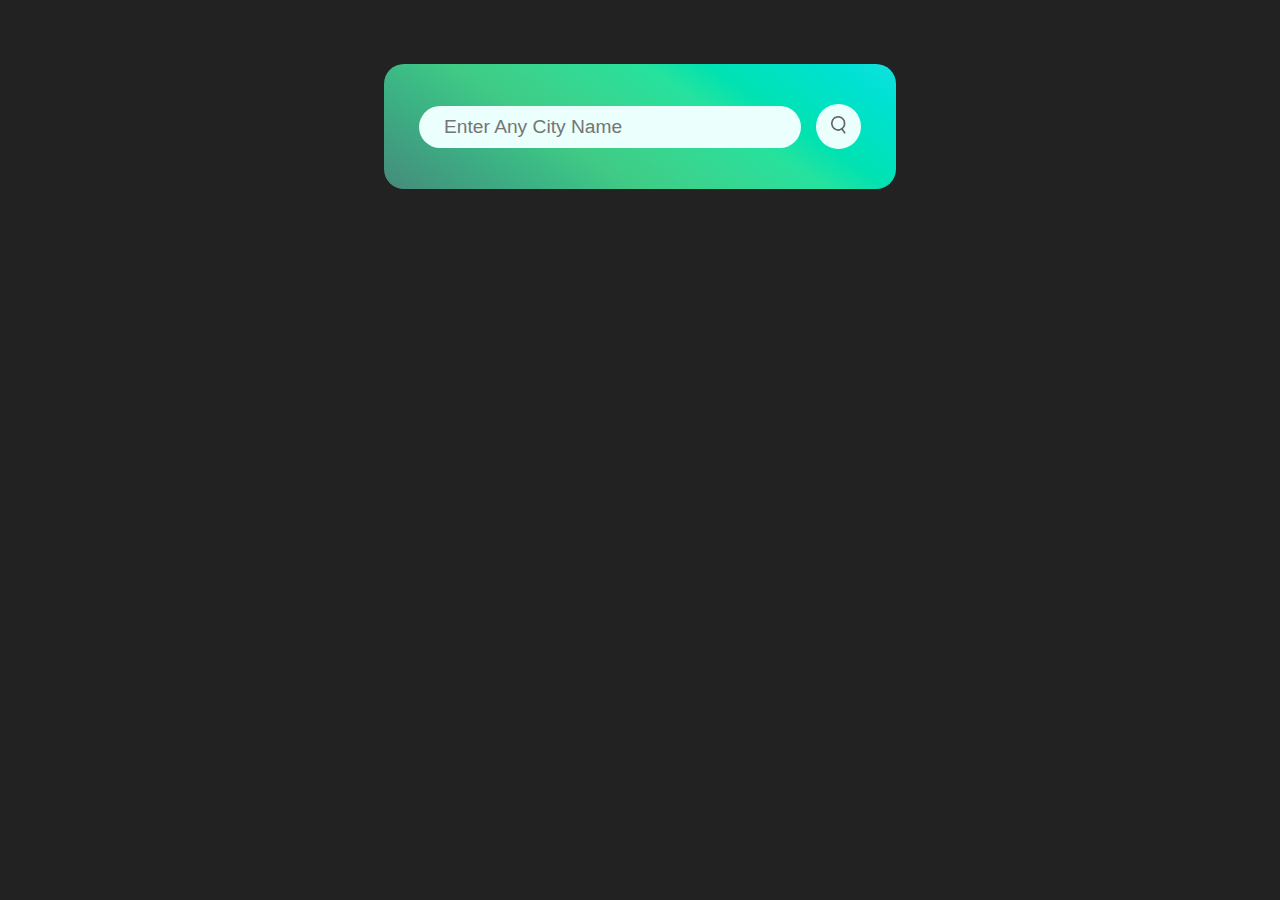
<file: My Work/Weather.html>
<!DOCTYPE html>
<html lang="en">

<head>
    <meta charset="UTF-8">
    <meta name="viewport" content="width=device-width, initial-scale=1.0">
    <title>Weather App </title>
    <link rel="stylesheet" href="Weather.css">
</head>

<body>
    <div class="card-container">
        <div class="card">
            <div class="search">
                <input id="cityname" type="text" placeholder="Enter Any City Name" spellcheck="false">
                <button id="searchbtn"><img src="Weather images/search.png" alt="Error in Path"></button>
            </div>
            <div class="errormsg">
                <p>You Entered Invaild City Name</p>
            </div>
            <div class="weather">
                <img src="Weather images/wind.png" class="Weather-icon" alt="Error in Path">
                <h1 class="Temp">-10°C</h1>
                <h2 class="city-name">Delhi</h2>
                <div class=" details">
                    <div class="col">
                        <img src="Weather images/humidity.png" alt="Error in Path">
                        <div>
                            <p class="humidity">50%</p>
                            <p>humidity</p>
                        </div>
                    </div>
                    <div class="col">
                        <img src="Weather images/wind.png" alt="Error in Path">
                        <div>
                            <p class="wind">15km/h</p>
                            <p>wind Speed</p>
                        </div>
                    </div>
                </div>
            </div>
        </div>
        <div class="card2">
            <div class="weatherFive">
                <table>
                    <thead>
                        <tr>
                            <th>Day</th>
                            <th>Temperture</th>
                            <th>Humidity</th>
                            <th>Wind Speed</th>
                            <th>Feel like</th>
                        </tr>
                    </thead>
                    <tbody id="tbody">
                    </tbody>
                </table>
            </div>

        </div>
    </div>
    <!-- https://api.openweathermap.org/data/2.5/weather?q=bihar&appid=fb3b875ea1ce4aae0063c60c33679710 -->
    <script src="https://cdnjs.cloudflare.com/ajax/libs/gsap/3.12.2/gsap.min.js"></script>
    <script src="Weather.js"></script>
</body>

</html>
</file>
<file: My Work/Weather.css>
@import url('https://fonts.googleapis.com/css2?family=Anton&family=Bebas+Neue&family=Kanit:wght@300&display=swap');

* {
    margin: 0;
    padding: 0;
    font-family: 'Roboto', sans-serif;
    box-sizing: border-box;
}

body {
    background-color: #222;
}

.card-container {
    min-width: 100%;
    /* height: 100vh; */
    /* background-color: aqua; */
    display: flex;
    /* flex-wrap: wrap; */
    justify-content: space-evenly;
    align-items: center;

}

.card {
    /* max-width: 40%; */
    min-width: 40%;
    background-image: linear-gradient(214deg, #12e0df, #00e1d3, #00e2c4, #00e2b2, #26e29e, #32da95, #3ad38d, #40cb85, #3cbb85, #3dab83, #419b7f, #478b79);
    color: #fff;
    margin: 5% auto 0;
    border-radius: 20px;
    padding: 40px 35px;
    text-align: center;
    position: relative;
}

.card2 {
    /* max-width: 60%; */
    min-width: 50%;
    background-image: linear-gradient(214deg, #12e0df, #00e1d3, #00e2c4, #00e2b2, #26e29e, #32da95, #3ad38d, #40cb85, #3cbb85, #3dab83, #419b7f, #478b79);
    color: #fff;
    margin: 5% auto 0;
    border-radius: 20px;
    padding: 40px 35px;
    position: relative;
    display: none;
    text-align: center;
    /* overflow: hidden; */
}

.search {
    width: 100%;
    display: flex;
    align-items: center;
    justify-content: space-between;
}

.search input {
    border: 0;
    outline: 0;
    background-color: #ebfffc;
    color: #555;
    padding: 10px 25px;
    border-radius: 30px;
    flex: 1;
    margin-right: 15px;
    font-size: 1.2rem;
}

.search button {
    border: 0;
    outline: 0;
    background-color: #ebfffc;
    border-radius: 50%;
    width: 45px;
    height: 45px;
    cursor: pointer;
}

.search button:hover {
    background-color: #222;
    color: #f7f7f7;
}

.search button:active {
    transform: scale(0);
    transition: 1s ease;
}

.search button img {
    width: 15px;
}

.weather {
    width: 100%;
    position: relative;
    z-index: 2;
    display: none;

}

.weatherFive {
    width: 100%;
}


table {
    font-family: arial, sans-serif;
    border-collapse: collapse;
    width: 100%;
}

td,
th {
    border-bottom: 1px solid #dddddd;
    text-align: left;
    padding: 5px 0px;
    text-align: center;
    font-family: 'Bebas Neue', sans-serif;
    font-size: 1.2rem;
}

th {
    padding-bottom: 30px;
    font-size: 1.3rem;
    font-family: 'Kanit', sans-serif;
}

table tbody tr td img {
    width: 60px;
}

.errormsg {
    margin-top: 3vh;
    font-size: 1.5rem;
    display: flex;
    justify-content: center;
    align-items: center;
    display: none;
    scale: 0;
}

.Weather-icon {
    width: 160px;
    margin-top: 2rem;

}

.weather h1 {
    font-size: 80px;
    font-weight: 400;
    margin-top: -15px;
}

.details {
    display: flex;
    align-items: center;
    justify-content: space-evenly;
    padding: 0 20px;
    margin-top: 30px;
}

.col {
    display: flex;
    align-items: center;
    text-align: left;
}

.col img {
    width: 40px;
    margin-right: 10px;
}

.humidity,
.wind {
    font-size: 2rem;
}

@media screen and (max-width:1200px) {

    td,
    th {
        padding: 3px 0px;
        font-size: 1rem;
    }

    th {
        padding-bottom: 20px;
        font-size: 1rem;
    }

    table tbody tr td img {
        width: 50px;
    }
}

@media screen and (max-width:950px) {
    .card-container {
        min-width: 150%;
        flex-direction: column;
    }
    .card2 {
        min-width: 80%;
    }
}

@media screen and (max-width:450px) {

    .card {
        min-width: 60%;
    }

    .card2 {
        min-width: 100%;
    }

    table {
        min-width: 100%;
    }

    td,
    th {
        padding: 3px 0px;
        /* font-size: 1.8rem; */
    }

    th {
        padding-bottom: 20px;
        font-size: .8rem;
    }

    table tbody tr td img {
        width: 40px;
    }
}

@media screen and (max-width:275px) {
    .card2 {
        padding: 10px 15px;
        min-width: 110%;
    }
}
@media screen and (max-width:240px) {
    .card2 {
        min-width: 125%;
    }
}
</file>
